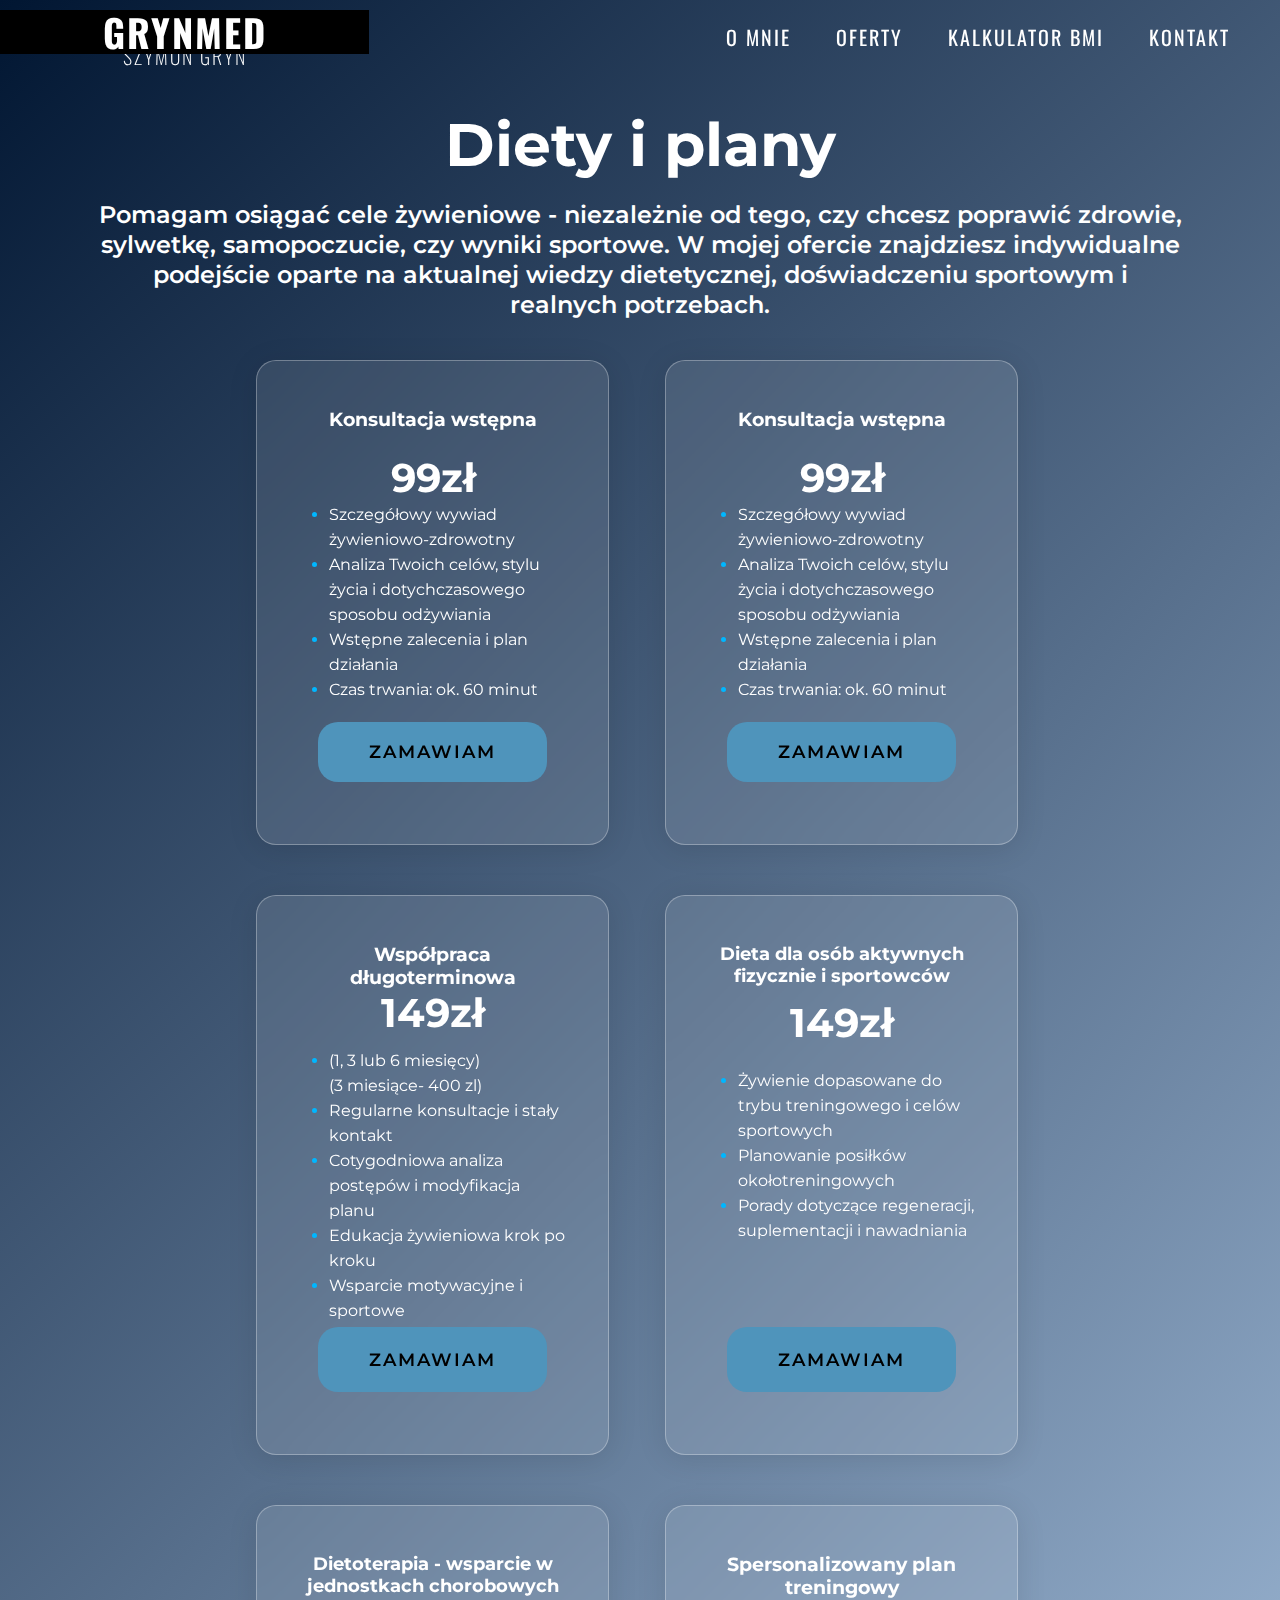
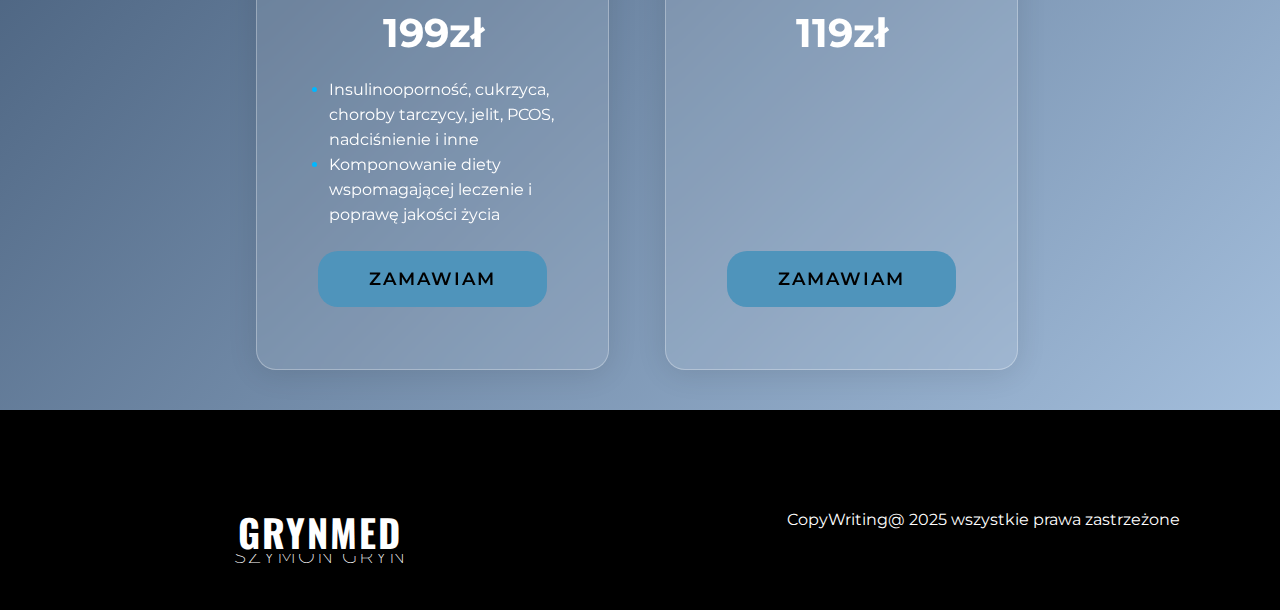
<file: oferta.html>
<!DOCTYPE html>
<html lang="en">
<head>
    <meta charset="UTF-8">
    <meta name="viewport" content="width=device-width, initial-scale=1.0">
    <title>Document</title>
    <link rel="stylesheet" href="style-new.css">
    <!-- linkowanie Font'a Oswald -->
    <link rel="preconnect" href="https://fonts.googleapis.com">
    <link rel="preconnect" href="https://fonts.gstatic.com" crossorigin>
    <link href="https://fonts.googleapis.com/css2?family=Cinzel:wght@400..
    900&family=Eczar:wght@400..800&family=Epilogue:ital,wght@0,100..900;1,100..
    900&family=Oswald:wght@200..700&family=Quicksand:wght@300..700&display=swap" rel="stylesheet">
    <!-- m0onteserat font  -->
    <link rel="preconnect" href="https://fonts.googleapis.com">
    <link rel="preconnect" href="https://fonts.gstatic.com" crossorigin>
    <link href="https://fonts.googleapis.com/css2?family=Cinzel:wght@400..900&family=Eczar:wght@400..800&family=Epilogue:ital,wght@0,100..900;1,100..900&family=Montserrat:ital,wght@0,100..900;1,100..900&family=Oswald:wght@200..700&family=Quicksand:wght@300..700&display=swap" rel="stylesheet">
</head>
<body>
    
    <nav>
        <div class="navL">
            <a class="grynlogo oswald" href="index.html">GRYNMED</a> 
            <a class="pusty1 oswald" href="#">SZYMON GRYN</a>
        </div>
        
        <div class="navR">
            <li><a href="../index.html#o-mnie" class="funkcyjne oswald">O mnie</a></li>
            <li><a href="oferta.html" class="funkcyjne oswald">Oferty</a></li>
            <li><a href="../szablon.html" class="funkcyjne oswald">Kalkulator bmi</a></li>
            <li><a href="../index.html#kontakt" class="funkcyjne oswald">Kontakt</a></li>


        </div>
    </nav>

    <div class="splitNav"></div>

    <div class="chuj">
        <h1 class="oferty-text">Diety i plany</h1>
        <div class="oferContainer">
        Pomagam osiągać cele żywieniowe - niezależnie od tego,
             czy chcesz poprawić zdrowie, sylwetkę, samopoczucie,
              czy wyniki sportowe. W mojej ofercie znajdziesz indywidualne
               podejście  oparte na aktualnej wiedzy dietetycznej,
                doświadczeniu sportowym i realnych potrzebach.
        </div>
    </div>
    <section class="oferty">    

        <div class="grid2x3 res1">
            <div class="block flex-column textalignC">
                <div class="top-box">
                    <h2 class="smalltext">Konsultacja wstępna</h2>
                    <h3 class="pricetext">99zł</h3>
                </div>
                <div class="listadiv">
                
                     <ul class="listakolor">
                         <li class="smallertext">Szczegółowy wywiad żywieniowo-zdrowotny</li>
                         <li class="smallertext">Analiza Twoich celów, stylu życia i dotychczasowego sposobu odżywiania</li>
                         <li class="smallertext">Wstępne zalecenia i plan działania</li>
                         <li class="smallertext">Czas trwania: ok. 60 minut</li>
                    
                    </ul>
                </div>
                <div class="przyciskOferty flex-column justyfyC">
                    <a href="https://buy.stripe.com/test_5kA03S6DyaApcEg28a">Zamawiam</a>
                </div>


            </div> 
            <div class="block flex-column textalignC">
                <div class="top-box">

                    <h2 class="smalltext">Konsultacja wstępna</h2>
                    <h3 class="pricetext">99zł</h3>

                </div>
                <div class="listadiv">

                    <ul class="listakolor">
                        <li class="smallertext">Szczegółowy wywiad żywieniowo-zdrowotny</li>
                        <li class="smallertext">Analiza Twoich celów, stylu życia i dotychczasowego sposobu odżywiania</li>
                        <li class="smallertext">Wstępne zalecenia i plan działania</li>
                        <li class="smallertext">Czas trwania: ok. 60 minut</li>
                   
                   </ul>

                </div>
                <div class="przyciskOferty flex-column justyfyC">
                    <a href="https://buy.stripe.com/test_5kA03S6DyaApcEg28a">Zamawiam</a>
                    
                </div>

            </div> 

            <!-- <div class="block flex-column textalignC">
                <h2 class="smalltext">Indywidualny plan żywieniowy</h2>
                <h3 class="pricetext margintop">149zł</h3>
                <ul class="listakolor">
                    <li class="smallertext">Proste, smaczne i różnorodne posiłki</li>
                    <li class="smallertext">Analiza Twoich celów, stylu życia i dotychczasowego sposobu odżywiania</li>
                    <li class="smallertext">Rekomendacje suplementacyjne (jeśli potrzeba)</li>
                    <li class="smallertext">Możliwość współpracy online lub stacjonarnie</li>
                </ul>
            </div>    -->
            <div class="block flex-column textalignC">
                <div class="top-box">
                    <h2 class="smalltext">Współpraca długoterminowa</h2>
                    <h3 class="pricetext">149zł</h3>
                    
                </div>
                <div class="listadiv">
                    <ul class="listakolor">
                        <li class="smallertext">(1, 3 lub 6 miesięcy)<br>(3 miesiące- 400 zl)</li>
                        <li class="smallertext">Regularne konsultacje i stały kontakt</li>
                        <li class="smallertext">Cotygodniowa analiza postępów i modyfikacja planu</li>
                        <li class="smallertext">Edukacja żywieniowa krok po kroku</li>
                        <li class="smallertext">Wsparcie motywacyjne i sportowe</li>
                     </ul>
                </div>
                <div class="przyciskOferty flex-column justyfyC">
                    <a href="https://buy.stripe.com/test_5kA03S6DyaApcEg28a">Zamawiam</a>

                </div>
            </div>  


            <div class="block flex-column textalignC">
                <div class="top-box">
                    <h2 class="smalltext2">Dieta dla osób aktywnych fizycznie i sportowców</h2>
                    <h3 class="pricetext margintop">149zł</h3>
                </div>
                <div class="listadiv">
                    <ul class="listakolor margintop">
                     <li class="smallertext">Żywienie dopasowane do trybu treningowego i celów sportowych</li>
                     <li class="smallertext">Planowanie posiłków okołotreningowych</li>
                     <li class="smallertext">Porady dotyczące regeneracji, suplementacji i nawadniania</li> 
                    </ul>
                </div>
                <div class="przyciskOferty flex-column justyfyC">
                    <a href="https://buy.stripe.com/test_5kA03S6DyaApcEg28a">Zamawiam</a>

                </div>


            </div>   
            <div class="block flex-column textalignC">

                <div class="top-box">
                    <h2 class="smalltext2">Dietoterapia - wsparcie w jednostkach chorobowych</h2>
                    <h3 class="pricetext margintop">199zł</h3>
                </div>

                <div class="listadiv">
                    <ul class="listakolor margintop">
                        <li class="smallertext">Insulinooporność, cukrzyca, choroby tarczycy, jelit, PCOS, nadciśnienie i inne</li>
                        <li class="smallertext">Komponowanie diety wspomagającej leczenie i poprawę jakości życia</li>  
                    </ul>
                </div>
                <div class="przyciskOferty flex-column justyfyC">
                    <a href="https://buy.stripe.com/test_5kA03S6DyaApcEg28a">Zamawiam</a>

                </div>

            </div>      
            <div class="block flex-column textalignC">
                <div class="top-box">
                <h2 class="smalltext">Spersonalizowany plan treningowy</h2>
                <h3 class="pricetext margintop">119zł</h3>
                </div>
                <div class="listadiv">
                    <ul class="listakolor margintop"> 
                    </ul>
                </div>
                <div class="przyciskOferty flex-column justyfyC">
                    <a href="https://buy.stripe.com/test_5kA03S6DyaApcEg28a">Zamawiam</a>

                </div>
                
            </div>      
        </div>
        </section>
   
        
 
    <footer class="flex-row">
        <div class="L">
            <div class="flex-column">
                <a class="grynlogo" href="index.html">GRYNMED</a>
                <a class="pusty1" href="#">SZYMON GRYN</a>
            </div>
        </div>
        <div class="R">
            CopyWriting@ 2025 wszystkie prawa zastrzeżone
        </div>
    </footer>
    <script>
        const navSRC = document.querySelector('nav');
        window.addEventListener('scroll', ()=> {
            if (window.scrollY >= 56){
                navSRC.classList.add('navbar-scrolled');
            }else  if (window.scrollY < 56){
                navSRC.classList.remove('navbar-scrolled');
            }
        });


    </script>
</body>
</html>
</file>
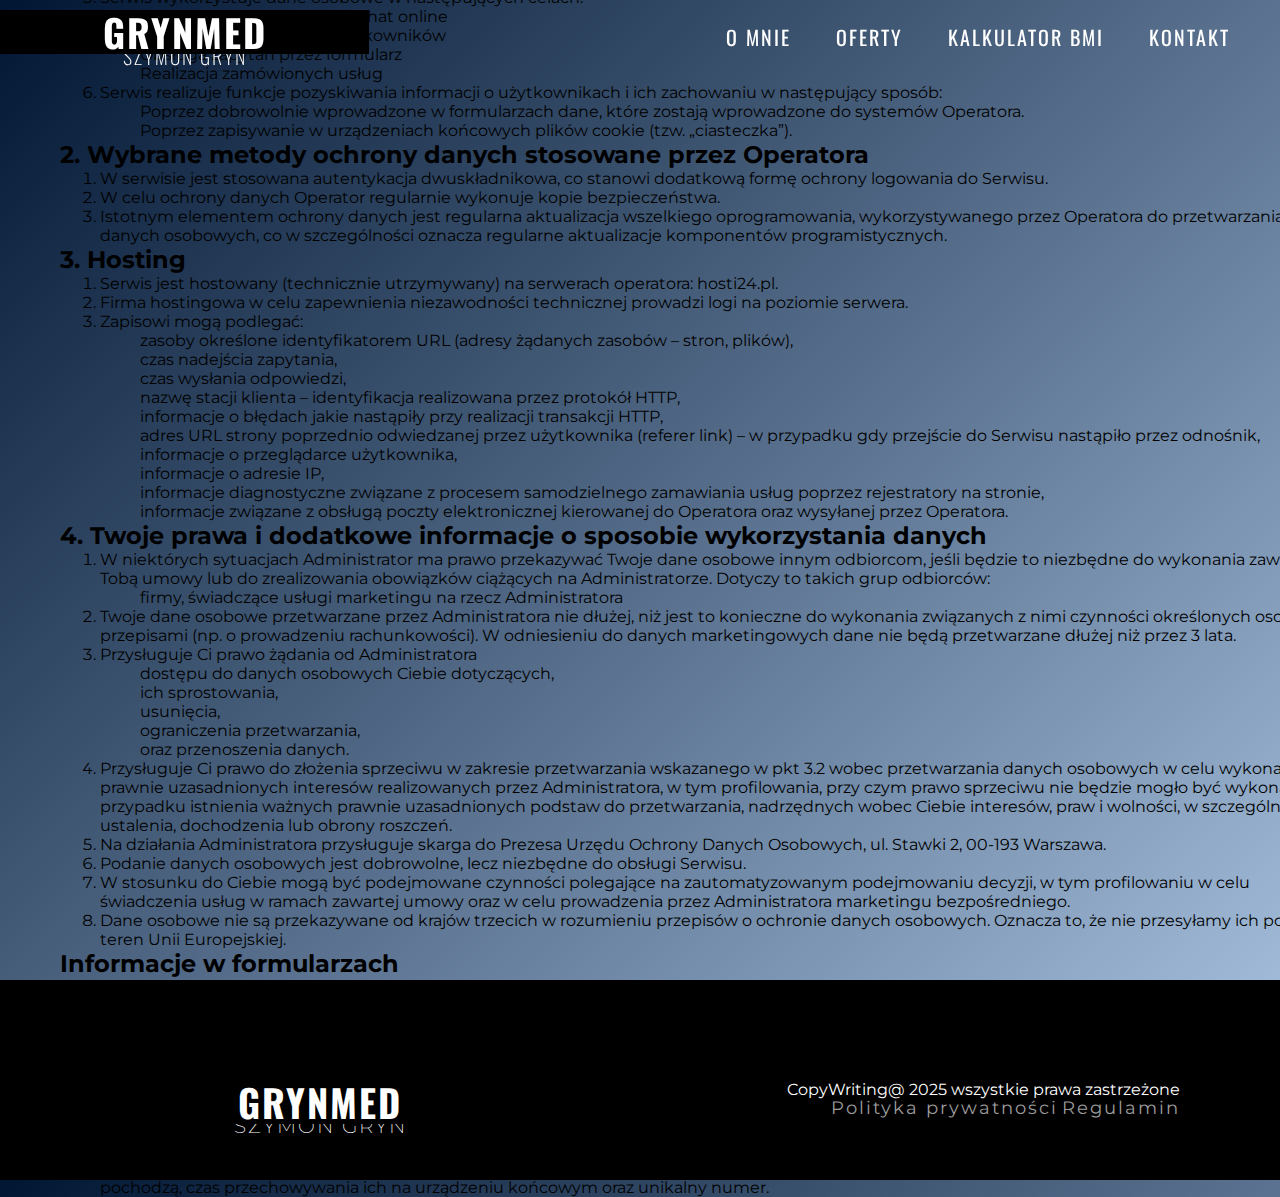
<file: pol.html>
<!DOCTYPE html>
<html lang="en">
<head>
    <meta charset="UTF-8">
    <meta name="viewport" content="width=device-width, initial-scale=1.0">
    <title>Document</title>
    <link rel="stylesheet" href="polstyle.css">
    <!-- linkowanie Font'a Oswald -->
    <link rel="preconnect" href="https://fonts.googleapis.com">
    <link rel="preconnect" href="https://fonts.gstatic.com" crossorigin>
    <link href="https://fonts.googleapis.com/css2?family=Cinzel:wght@400..
    900&family=Eczar:wght@400..800&family=Epilogue:ital,wght@0,100..900;1,100..
    900&family=Oswald:wght@200..700&family=Quicksand:wght@300..700&display=swap" rel="stylesheet">
    <!-- m0onteserat font  -->
    <link rel="preconnect" href="https://fonts.googleapis.com">
    <link rel="preconnect" href="https://fonts.gstatic.com" crossorigin>
    <link href="https://fonts.googleapis.com/css2?family=Cinzel:wght@400..900&family=Eczar:wght@400..800&family=Epilogue:ital,wght@0,100..900;1,100..900&family=Montserrat:ital,wght@0,100..900;1,100..900&family=Oswald:wght@200..700&family=Quicksand:wght@300..700&display=swap" rel="stylesheet">
</head>

<body>
    
    <nav>
        <div class="navL">
            <a class="grynlogo oswald" href="index.html">GRYNMED</a>
            <a class="pusty1 oswald" href="#">SZYMON GRYN</a>
        </div>
        
        <div class="navR">
            <li><a href="../index.html#o-mnie" class="funkcyjne oswald">O mnie</a></li>
            <li><a href="oferta.html" class="funkcyjne oswald">Oferty</a></li>
            <li><a href="../szablon.html" class="funkcyjne oswald">Kalkulator bmi</a></li>
            <li><a href="../index.html#kontakt" class="funkcyjne oswald">Kontakt</a></li>


        </div>
    </nav>

    <div class="splitNav"></div>
    <section class="Polityka">
        
        <div class="lista">
            <h2>1. Informacje ogólne</h2>
            <ol>
                <li>Niniejsza Polityka Prywatności określa zasady przetwarzania danych osobowych użytkowników serwisu dostępnego pod adresem https://franddr2.github.io/WebAp/index.html. Administratorem danych osobowych jest właściciel serwisu („Administrator”).</li>
                <li>Operatorem serwisu oraz Administratorem danych osobowych jest: Szymon Gryn</li>
                <li>Adres kontaktowy poczty elektronicznej operatora: przykladowyemail@gmail.com</li>
                <li>Operator jest Administratorem Twoich danych osobowych w odniesieniu do danych podanych dobrowolnie w Serwisie.</li>
                <li>Serwis wykorzystuje dane osobowe w następujących celach:
                    <ul>Prowadzenie rozmów typu chat online</ul>
                    <ul>Wyświetlanie ogłoszeń użytkowników</ul>
                    <ul>Obsługa zapytań przez formularz</ul>
                    <ul>Realizacja zamówionych usług</ul>
                </li>
                <li>Serwis realizuje funkcje pozyskiwania informacji o użytkownikach i ich zachowaniu w następujący sposób:
                    <ol>Poprzez dobrowolnie wprowadzone w formularzach dane, które zostają wprowadzone do systemów Operatora.</ol>
                    <ol>Poprzez zapisywanie w urządzeniach końcowych plików cookie (tzw. „ciasteczka”).</ol>
                </li>
            </ol>
            <h2>2. Wybrane metody ochrony danych stosowane przez Operatora</h2>
            <ol>
                <li>W serwisie jest stosowana autentykacja dwuskładnikowa, co stanowi dodatkową formę ochrony logowania do Serwisu.</li>
                <li>W celu ochrony danych Operator regularnie wykonuje kopie bezpieczeństwa.</li>
                <li>Istotnym elementem ochrony danych jest regularna aktualizacja wszelkiego oprogramowania, wykorzystywanego przez Operatora do przetwarzania danych osobowych, co w szczególności oznacza regularne aktualizacje komponentów programistycznych.</li>
            </ol>
            <h2>3. Hosting</h2>
            <ol>
                <li>Serwis jest hostowany (technicznie utrzymywany) na serwerach operatora: hosti24.pl.</li>
                <li>Firma hostingowa w celu zapewnienia niezawodności technicznej prowadzi logi na poziomie serwera.</li>
                <li>Zapisowi mogą podlegać:
                    <ul>zasoby określone identyfikatorem URL (adresy żądanych zasobów – stron, plików),</ul>
                    <ul>czas nadejścia zapytania,</ul>
                    <ul>czas wysłania odpowiedzi,</ul>
                    <ul>nazwę stacji klienta – identyfikacja realizowana przez protokół HTTP,</ul>
                    <ul>informacje o błędach jakie nastąpiły przy realizacji transakcji HTTP,</ul>
                    <ul>adres URL strony poprzednio odwiedzanej przez użytkownika (referer link) – w przypadku gdy przejście do Serwisu nastąpiło przez odnośnik,</ul>
                    <ul>informacje o przeglądarce użytkownika,</ul>
                    <ul>informacje o adresie IP,</ul>
                    <ul>informacje diagnostyczne związane z procesem samodzielnego zamawiania usług poprzez rejestratory na stronie,</ul>
                    <ul>informacje związane z obsługą poczty elektronicznej kierowanej do Operatora oraz wysyłanej przez Operatora.</ul>
                </li>
            </ol>
            <h2>4. Twoje prawa i dodatkowe informacje o sposobie wykorzystania danych</h2>
            <ol>
                <li>
                W niektórych sytuacjach Administrator ma prawo przekazywać Twoje dane osobowe innym odbiorcom, jeśli będzie to niezbędne do wykonania zawartej z Tobą umowy lub do zrealizowania obowiązków ciążących na Administratorze. Dotyczy to takich grup odbiorców:
                    <ul>firmy, świadczące usługi marketingu na rzecz Administratora</ul>
                </li>
                <li>Twoje dane osobowe przetwarzane przez Administratora nie dłużej, niż jest to konieczne do wykonania związanych z nimi czynności określonych osobnymi przepisami (np. o prowadzeniu rachunkowości). W odniesieniu do danych marketingowych dane nie będą przetwarzane dłużej niż przez 3 lata.</li>
                <li>Przysługuje Ci prawo żądania od Administratora
                    <ul>dostępu do danych osobowych Ciebie dotyczących,</ul>
                    <ul>ich sprostowania,</ul>
                    <ul>usunięcia,</ul>
                    <ul>ograniczenia przetwarzania,</ul>
                    <ul>oraz przenoszenia danych.</ul>
                </li>
                <li>Przysługuje Ci prawo do złożenia sprzeciwu w zakresie przetwarzania wskazanego w pkt 3.2 wobec przetwarzania danych osobowych w celu wykonania prawnie uzasadnionych interesów realizowanych przez Administratora, w tym profilowania, przy czym prawo sprzeciwu nie będzie mogło być wykonane w przypadku istnienia ważnych prawnie uzasadnionych podstaw do przetwarzania, nadrzędnych wobec Ciebie interesów, praw i wolności, w szczególności ustalenia, dochodzenia lub obrony roszczeń.</li>
                <li>Na działania Administratora przysługuje skarga do Prezesa Urzędu Ochrony Danych Osobowych, ul. Stawki 2, 00-193 Warszawa.</li>
                <li>Podanie danych osobowych jest dobrowolne, lecz niezbędne do obsługi Serwisu.</li>
                <li>W stosunku do Ciebie mogą być podejmowane czynności polegające na zautomatyzowanym podejmowaniu decyzji, w tym profilowaniu w celu świadczenia usług w ramach zawartej umowy oraz w celu prowadzenia przez Administratora marketingu bezpośredniego.</li>
                <li>Dane osobowe nie są przekazywane od krajów trzecich w rozumieniu przepisów o ochronie danych osobowych. Oznacza to, że nie przesyłamy ich poza teren Unii Europejskiej.</li>
            </ol>
            <h2>Informacje w formularzach</h2>
            <ol>
                <li>Serwis zbiera informacje podane dobrowolnie przez użytkownika, w tym dane osobowe, o ile zostaną one podane.</li>
                <li>Serwis może zapisać informacje o parametrach połączenia (oznaczenie czasu, adres IP).</li>
                <li>Serwis, w niektórych wypadkach, może zapisać informację ułatwiającą powiązanie danych w formularzu z adresem e-mail użytkownika wypełniającego formularz. W takim wypadku adres e-mail użytkownika pojawia się wewnątrz adresu url strony zawierającej formularz.</li>
                <li>Dane podane w formularzu są przetwarzane w celu wynikającym z funkcji konkretnego formularza, np. w celu dokonania procesu obsługi zgłoszenia serwisowego lub kontaktu handlowego, rejestracji usług itp. Każdorazowo kontekst i opis formularza w czytelny sposób informuje, do czego on służy.</li>
            </ol>
            <h2>Informacja o plikach cookies</h2>
            <ol>
                <li>Serwis aktualnie nie korzysta z plików cookies.</li>
                <li>Pliki cookies (tzw. „ciasteczka”) stanowią dane informatyczne, w szczególności pliki tekstowe, które przechowywane są w urządzeniu końcowym Użytkownika Serwisu i przeznaczone są do korzystania ze stron internetowych Serwisu. Cookies zazwyczaj zawierają nazwę strony internetowej, z której pochodzą, czas przechowywania ich na urządzeniu końcowym oraz unikalny numer.</li>
            </ol>

        </div>


    </section>

    <footer class="flex-row">
            <div class="L">
                <div class="flex-column">
                    <a class="grynlogo" href="index.html">GRYNMED</a>
                    <a class="pusty1" href="#">SZYMON GRYN</a>
                </div>
            </div>
            <div class="R">
                CopyWriting@ 2025 wszystkie prawa zastrzeżone
                <a href="pol.html">Polityka prywatności</a>
                <a href="reg.html">Regulamin</a>

            </div>
        </footer>
    <script>
        const navSRC = document.querySelector('nav');
        window.addEventListener('scroll', ()=> {
            if (window.scrollY >= 56){
                navSRC.classList.add('navbar-scrolled');
            }else  if (window.scrollY < 56){
                navSRC.classList.remove('navbar-scrolled');
            }
        });


    </script>
</body>
</html>
</file>
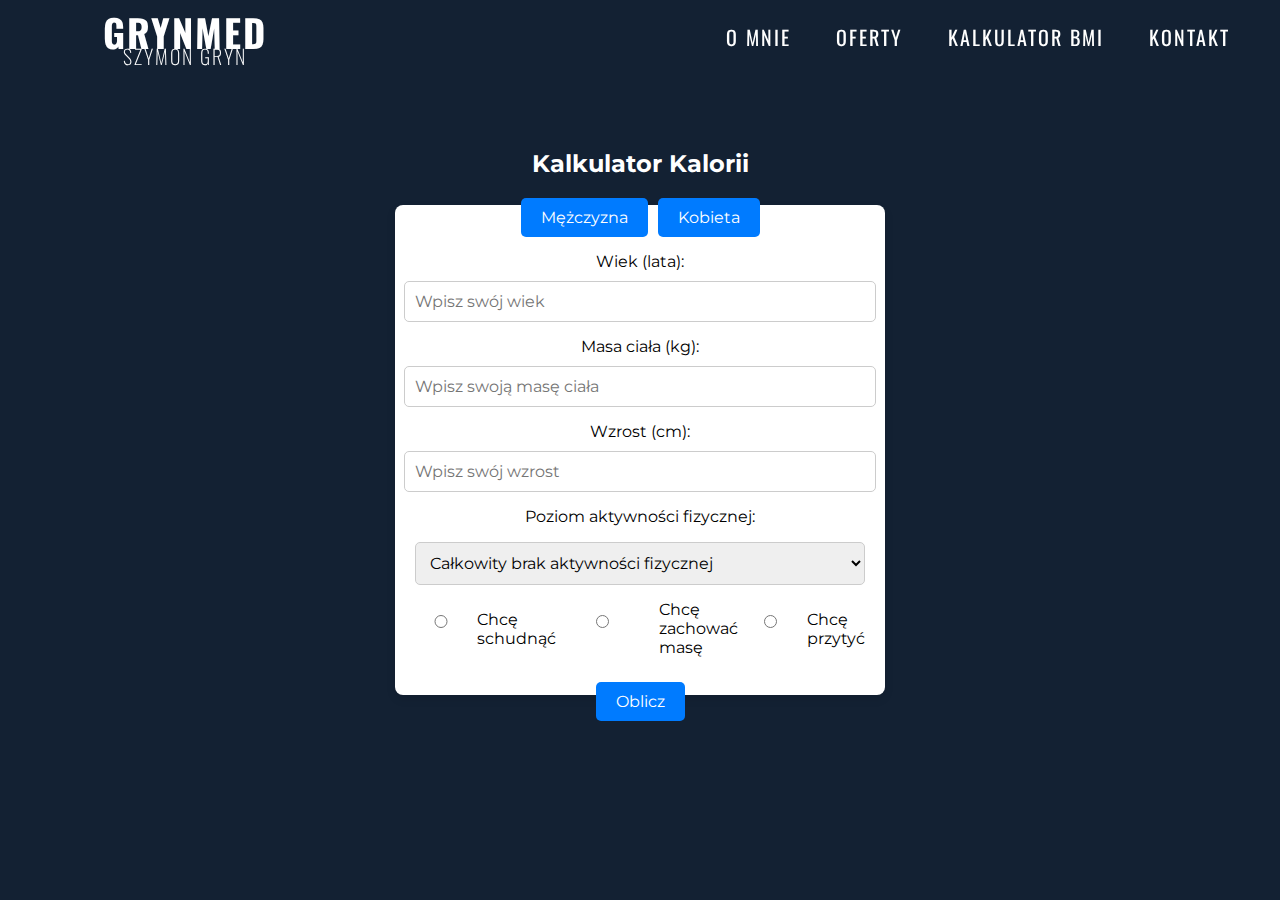
<file: szablon.html>
<!DOCTYPE html>
<html lang="en">
<head>
    <meta charset="UTF-8">
    <meta name="viewport" content="width=device-width, initial-scale=1.0">
    <title>Document</title>
    <link rel="stylesheet" href="styleszablon.css">
        <!-- linkowanie Font'a Oswald -->
    <link rel="preconnect" href="https://fonts.googleapis.com">
    <link rel="preconnect" href="https://fonts.gstatic.com" crossorigin>
    <link href="https://fonts.googleapis.com/css2?family=Cinzel:wght@400..
    900&family=Eczar:wght@400..800&family=Epilogue:ital,wght@0,100..900;1,100..
    900&family=Oswald:wght@200..700&family=Quicksand:wght@300..700&display=swap" rel="stylesheet">
    <!-- m0onteserat font  -->
    <link rel="preconnect" href="https://fonts.googleapis.com">
    <link rel="preconnect" href="https://fonts.gstatic.com" crossorigin>
    <link href="https://fonts.googleapis.com/css2?family=Cinzel:wght@400..900&family=Eczar:wght@400..800&family=Epilogue:ital,wght@0,100..900;1,100..900&family=Montserrat:ital,wght@0,100..900;1,100..900&family=Oswald:wght@200..700&family=Quicksand:wght@300..700&display=swap" rel="stylesheet">

</head>
<body>
    <main class="content">
        <nav>
            <div class="navL flex-column">
                <a class="grynlogo oswald" href="index.html">GRYNMED</a>
                <a class="pusty1 oswald" href="#">SZYMON GRYN</a>
            </div>
            
            <div class="navR">
                <li><a href="../index.html#o-mnie" class="funkcyjne oswald">O mnie</a></li>
                <li><a href="../oferta.html" class="funkcyjne oswald">Oferty</a></li>
                <li><a href="../szablon.html" class="funkcyjne oswald">Kalkulator bmi</a></li>
                <li><a href="../index.html#kontakt" class="funkcyjne oswald">Kontakt</a></li>


            </div>
        </nav>



        <div class="szablonowy">
            <div class="calculator">
        <h1 style="color: white;">Kalkulator Kalorii</h1>

        <div class="gender-selection">
            <button id="male" onclick="selectGender('male')">Mężczyzna</button>
            <button id="female" onclick="selectGender('female')">Kobieta</button>
        </div>

        <label for="age">Wiek (lata):</label>
        <input type="number" id="age" placeholder="Wpisz swój wiek">

        <label for="weight">Masa ciała (kg):</label>
        <input type="number" id="weight" placeholder="Wpisz swoją masę ciała">

        <label for="height">Wzrost (cm):</label>
        <input type="number" id="height" placeholder="Wpisz swój wzrost">

        <label for="activity">Poziom aktywności fizycznej:</label>
        <select id="activity">
            <option value="1.3">Całkowity brak aktywności fizycznej</option>
            <option value="1.4">Niewielka aktywność fizyczna</option>
            <option value="1.6">Umiarkowany poziom aktywności fizycznej (3-4 treningi w tygodniu)</option>
            <option value="1.75">Osoba aktywna (5-6 treningów w tygodniu)</option>
            <option value="2.0">Osoba bardzo aktywna (co najmniej 7 treningów w tygodniu)</option>
        </select>

        <div class="goal-selection">
            <label><input type="radio" name="goal" value="lose" id="lose"> Chcę schudnąć</label>
            <label><input type="radio" name="goal" value="maintain" id="maintain"> Chcę zachować masę</label>
            <label><input type="radio" name="goal" value="gain" id="gain"> Chcę przytyć</label>
        </div>

        <button onclick="calculateCalories()">Oblicz</button>
        <div class="result" id="result"></div>
        <div class="meal-plan" id="meal-plan"></div>
    </div>

    <script>
        let gender = null;

        function selectGender(selectedGender) {
            gender = selectedGender;
            document.getElementById('male').classList.remove('active');
            document.getElementById('female').classList.remove('active');
            document.getElementById(selectedGender).classList.add('active');
        }

        function calculateCalories() {
            const age = parseInt(document.getElementById('age').value);
            const weight = parseFloat(document.getElementById('weight').value);
            const height = parseFloat(document.getElementById('height').value);
            const activity = parseFloat(document.getElementById('activity').value);
            const goal = document.querySelector('input[name="goal"]:checked');
            const resultDiv = document.getElementById('result');
            const mealPlanDiv = document.getElementById('meal-plan');

            if (!gender) {
                resultDiv.textContent = 'Proszę wybrać płeć!';
                mealPlanDiv.textContent = '';
                return;
            }

            if (!age || !weight || !height || !activity || !goal) {
                resultDiv.textContent = 'Proszę uzupełnić wszystkie pola!';
                mealPlanDiv.textContent = '';
                return;
            }

            let bmr;
            if (gender === 'male') {
                bmr = 10 * weight + 6.25 * height - 5 * age + 5;
            } else if (gender === 'female') {
                bmr = 10 * weight + 6.25 * height - 5 * age - 161;
            }

            let dailyCalories = bmr * activity;

            if (goal.value === 'lose') {
                dailyCalories -= 500; // Deficyt kaloryczny
            } else if (goal.value === 'gain') {
                dailyCalories += 500; // Nadwyżka kaloryczna
            }

            resultDiv.textContent = `Twoje dzienne zapotrzebowanie kaloryczne wynosi około ${dailyCalories.toFixed(2)} kcal.`;

            const breakfast = (dailyCalories * 0.25).toFixed(2);
            const lunch = (dailyCalories * 0.35).toFixed(2);
            const dinner = (dailyCalories * 0.30).toFixed(2);
            const snacks = (dailyCalories * 0.10).toFixed(2);

            mealPlanDiv.innerHTML = `
                <p>Rozkład kalorii na posiłki:</p>
                <ul>
                    <li>Śniadanie: ${breakfast} kcal</li>
                    <li>Obiad: ${lunch} kcal</li>
                    <li>Kolacja: ${dinner} kcal</li>
                    <li>Przekąski: ${snacks} kcal</li>
                </ul>
            `;
        }
    </script>
        </div>
    </main>
</body>
</html>
</file>
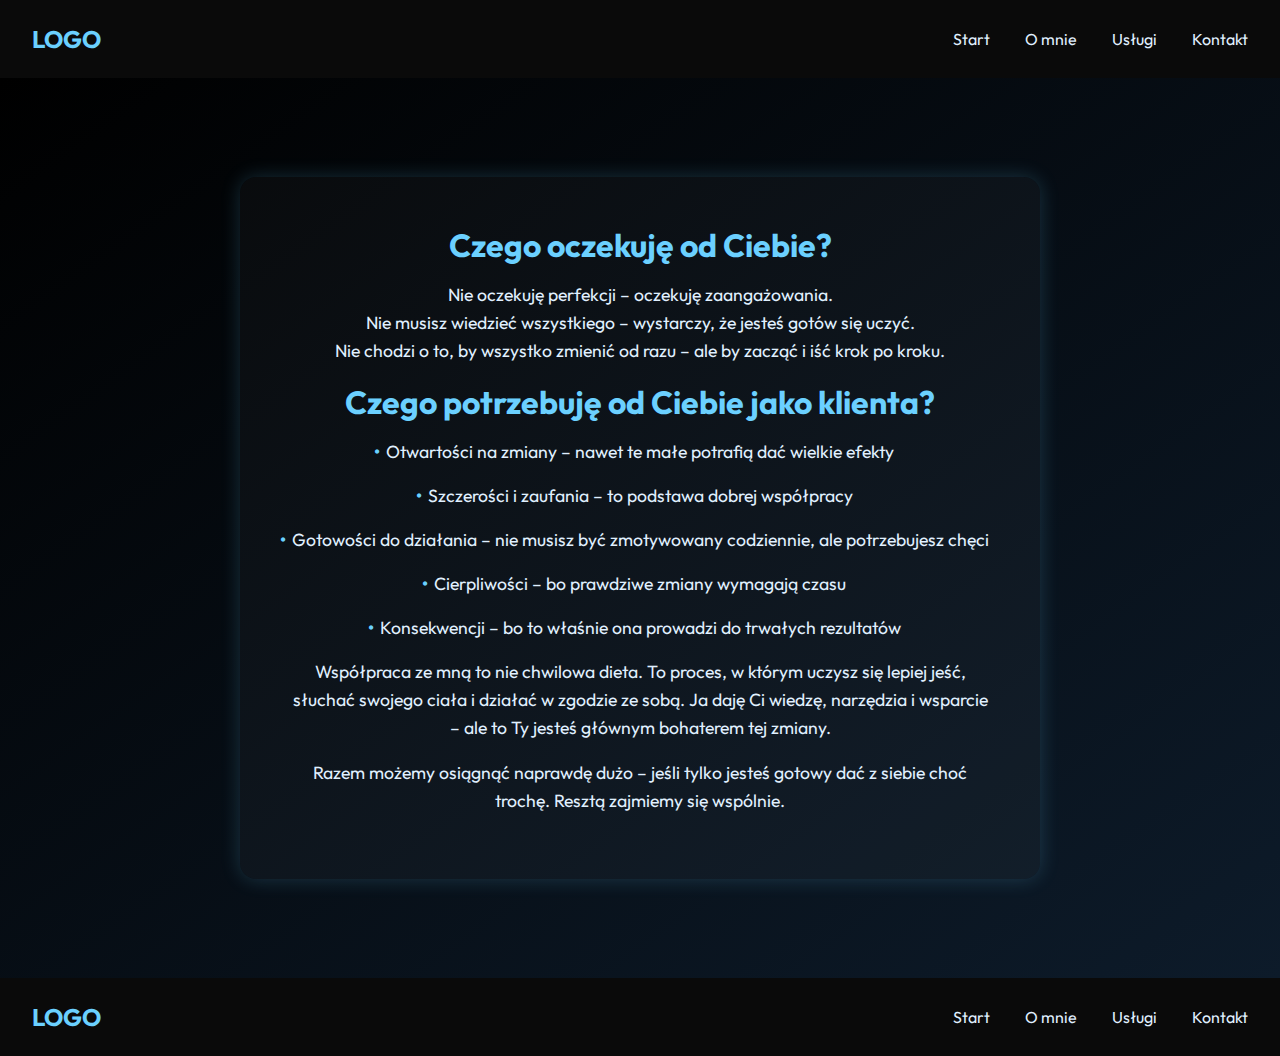
<file: testsekcji.html>
<!DOCTYPE html>
<html lang="pl">
<head>
  <meta charset="UTF-8">
  <meta name="viewport" content="width=device-width, initial-scale=1.0">
  <title>Współpraca | Minimal Design</title>
  <link href="https://fonts.googleapis.com/css2?family=Outfit:wght@400;700&display=swap" rel="stylesheet">
  <style>
    * {
      margin: 0;
      padding: 0;
      box-sizing: border-box;
    }

    body {
      font-family: 'Outfit', sans-serif;
      background: #000;
      color: #e0f0ff;
    }

    header, footer {
      background-color: #0a0a0a;
      padding: 1.5rem 2rem;
      display: flex;
      justify-content: space-between;
      align-items: center;
    }

    header h1, footer h1 {
      color: #6bd0ff;
      font-size: 1.5rem;
    }

    nav a {
      color: #e0f0ff;
      margin-left: 2rem;
      text-decoration: none;
      transition: color 0.3s;
    }

    nav a:hover {
      color: #6bd0ff;
    }

    main {
      height: 100vh;
      display: flex;
      align-items: center;
      justify-content: center;
      padding: 2rem;
      background: linear-gradient(to bottom right, #000 0%, #0d1b2a 100%);
    }

    .content {
      max-width: 800px;
      text-align: center;
      background-color: rgba(255, 255, 255, 0.03);
      padding: 3rem;
      border-radius: 1rem;
      box-shadow: 0 0 20px rgba(107, 208, 255, 0.2);
    }

    .content h2 {
      font-size: 2rem;
      color: #6bd0ff;
      margin-bottom: 1rem;
    }

    .content p, .content li {
      font-size: 1.1rem;
      line-height: 1.6;
      margin-bottom: 1rem;
    }

    .content ul {
      list-style: none;
      padding-left: 0;
    }

    .content ul li::before {
      content: '\2022';
      color: #6bd0ff;
      font-weight: bold;
      display: inline-block;
      width: 1em;
      margin-left: -1em;
    }
  </style>
</head>
<body>
  <header>
    <h1>LOGO</h1>
    <nav>
      <a href="#">Start</a>
      <a href="#">O mnie</a>
      <a href="#">Usługi</a>
      <a href="#">Kontakt</a>
    </nav>
  </header>

  <main>
    <section class="content">
      <h2>Czego oczekuję od Ciebie?</h2>
      <p>Nie oczekuję perfekcji – oczekuję zaangażowania.<br>
         Nie musisz wiedzieć wszystkiego – wystarczy, że jesteś gotów się uczyć.<br>
         Nie chodzi o to, by wszystko zmienić od razu – ale by zacząć i iść krok po kroku.</p>

      <h2>Czego potrzebuję od Ciebie jako klienta?</h2>
      <ul>
        <li>Otwartości na zmiany – nawet te małe potrafią dać wielkie efekty</li>
        <li>Szczerości i zaufania – to podstawa dobrej współpracy</li>
        <li>Gotowości do działania – nie musisz być zmotywowany codziennie, ale potrzebujesz chęci</li>
        <li>Cierpliwości – bo prawdziwe zmiany wymagają czasu</li>
        <li>Konsekwencji – bo to właśnie ona prowadzi do trwałych rezultatów</li>
      </ul>

      <p>Współpraca ze mną to nie chwilowa dieta. To proces, w którym uczysz się lepiej jeść,
         słuchać swojego ciała i działać w zgodzie ze sobą. Ja daję Ci wiedzę, narzędzia i wsparcie –
         ale to Ty jesteś głównym bohaterem tej zmiany.</p>

      <p>Razem możemy osiągnąć naprawdę dużo – jeśli tylko jesteś gotowy dać z siebie choć trochę.
         Resztą zajmiemy się wspólnie.</p>
    </section>
  </main>

  <footer>
    <h1>LOGO</h1>
    <nav>
      <a href="#">Start</a>
      <a href="#">O mnie</a>
      <a href="#">Usługi</a>
      <a href="#">Kontakt</a>
    </nav>
  </footer>
</body>
</html>
</file>
<file: grym - nowy look/a.html>
<!DOCTYPE html>
<html lang="pl">
<head>
  <meta charset="UTF-8">
  <title>Scroll Animation</title>
  <style>
    * {
      margin: 0;
      padding: 0;
      box-sizing: border-box;
    }

    html, body {
      height: 100%;
      font-family: Arial, sans-serif;
    }

    .section {
      height: 100vh;
      display: flex;
      align-items: center;
      justify-content: center;
      background-color: white;
    }

    .text {
      font-size: 3rem;
      color: #222;
      opacity: 0;
      transform: translateY(20px);
      transition: opacity 1s ease-out, transform 1s ease-out;
    }

    .text.visible {
      opacity: 1;
      transform: translateY(0);
    }
    .testowy{
      background-color: #ff5757;
      width: 100%;
      height: 100vh;
      /* opacity: 50%; */
      align-self: center;
      justify-self: center;
      display: flex;
      justify-content: center;
      align-items: center;
      animation: change 10s infinite ease-in-out;
      /* background-image: ; */
      background-size:contain;
      /* background: fixed; */
      /* background-position: 100%; */
      /* background-attachment: fixed; */
      /* background-position: 100% 100% ; */



      
    }
    @keyframes change{
    100%{
        background-image: url(animowane/gory.jpg);   
    }

    100%{
        background-image: url(animowane/kajak.jpg);   
    }
    100%{
        background-image: url(animowane/podroz.jpg);   
    }
    100%{
        background-image: url(animowane/rower.jpg);   
    }
    100%{
        background-image: url(animowane/warior.jpg);   
    }
    100%{
        background-image: url(animowane/wspinaczka.jpg);   
    }
}
  </style>
</head>
<body>

  <section class="section">
    <div class="text visible">siema</div>
  </section>

  <section class="section">
    <div class="text" id="helloText">Hello world</div>
  </section>
  <div class="testowy">a</div>
  <script>
    // Obserwujemy element helloText
    const observer = new IntersectionObserver((entries) => {
      entries.forEach(entry => {
        if (entry.isIntersecting) {
          entry.target.classList.add('visible');
          // Przestajemy obserwować po aktywacji, żeby nie powtarzać
          observer.unobserve(entry.target);
        }
      });
    }, { threshold: 0.5 });

    const helloText = document.getElementById('helloText');
    observer.observe(helloText);
  </script>

</body>
</html>
</file>
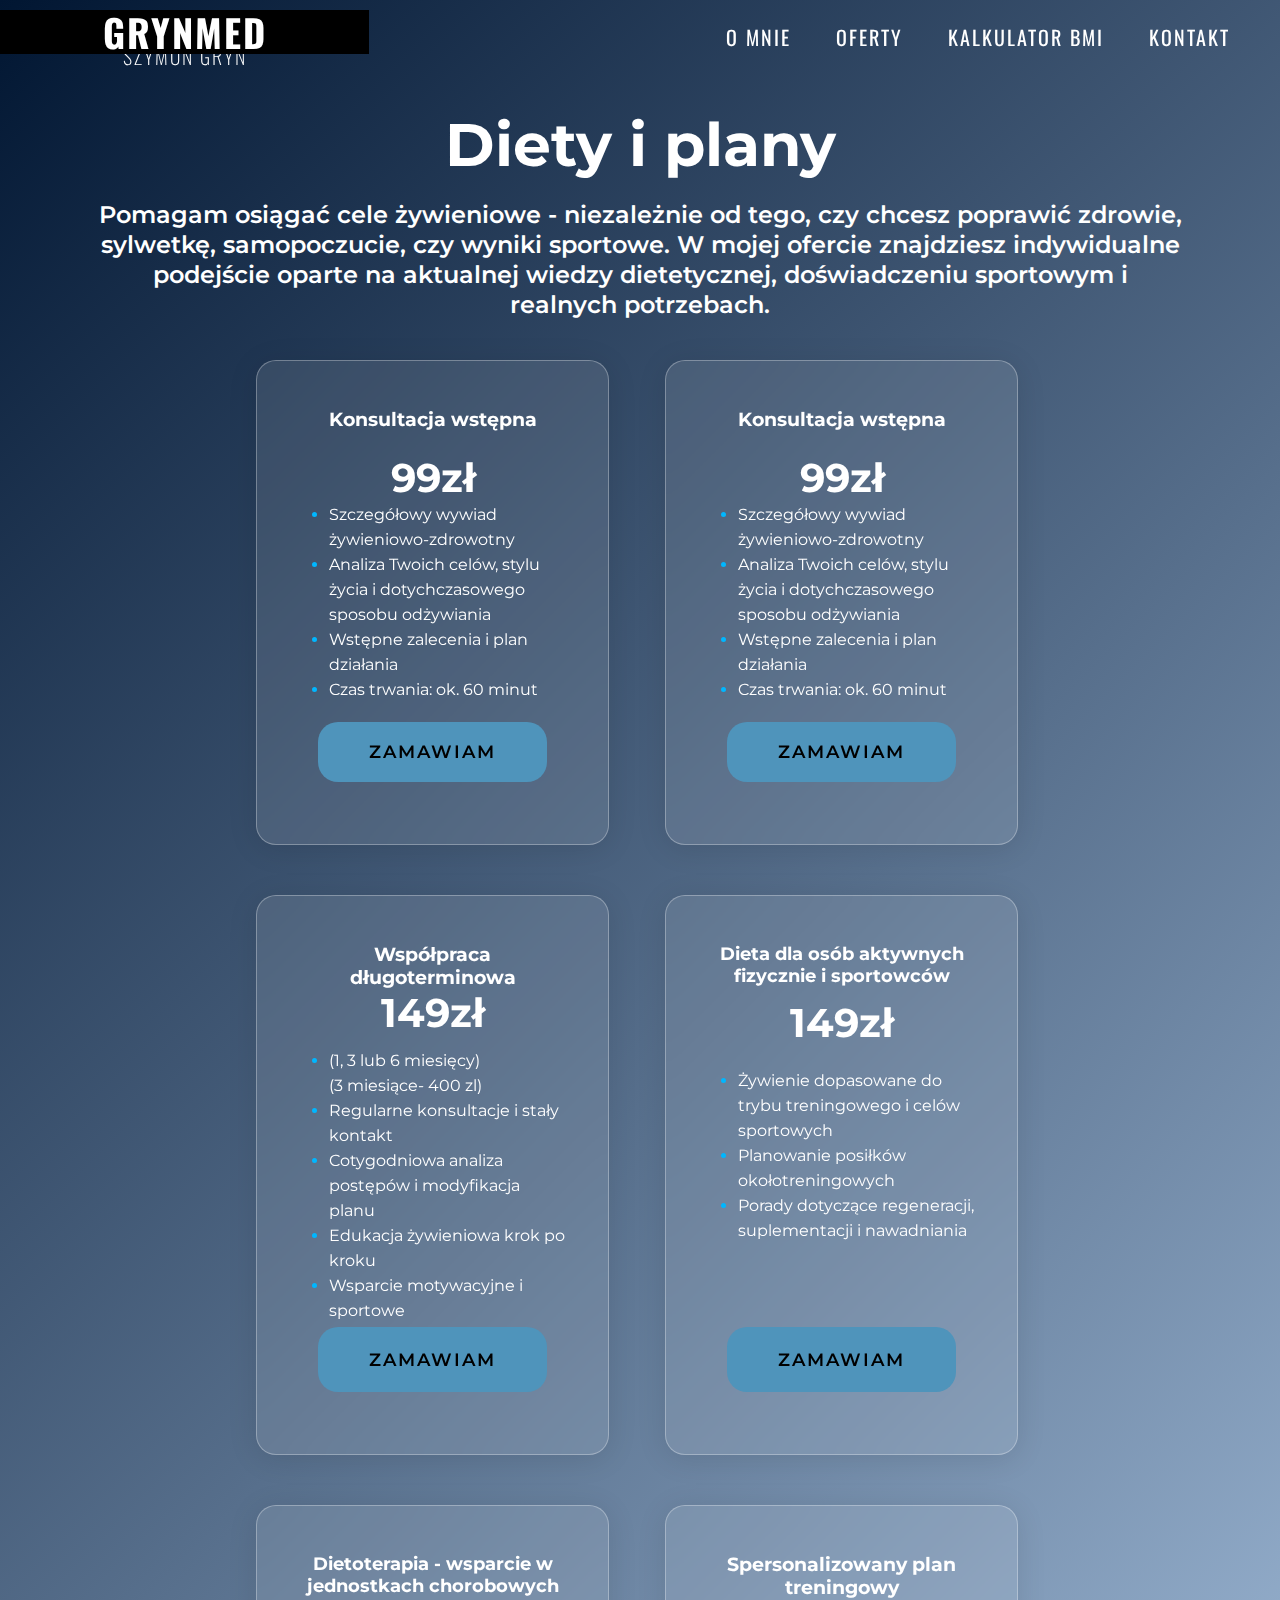
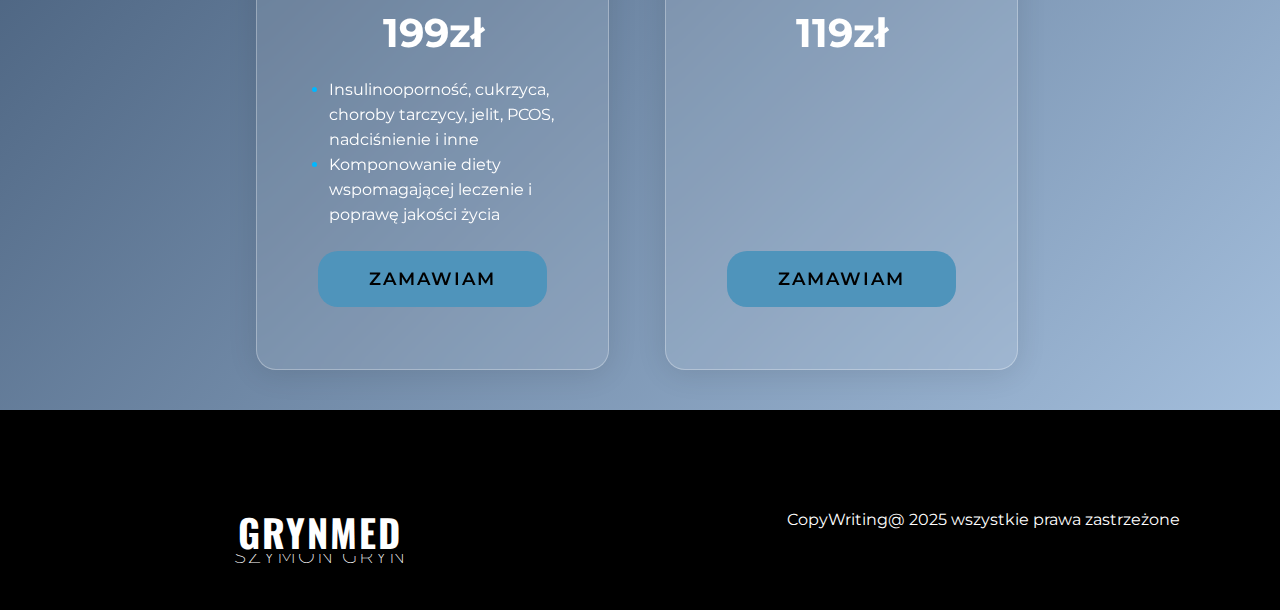
<file: grym - nowy look/oferta.html>
<!DOCTYPE html>
<html lang="en">
<head>
    <meta charset="UTF-8">
    <meta name="viewport" content="width=device-width, initial-scale=1.0">
    <title>Document</title>
    <link rel="stylesheet" href="style-new.css">
    <!-- linkowanie Font'a Oswald -->
    <link rel="preconnect" href="https://fonts.googleapis.com">
    <link rel="preconnect" href="https://fonts.gstatic.com" crossorigin>
    <link href="https://fonts.googleapis.com/css2?family=Cinzel:wght@400..
    900&family=Eczar:wght@400..800&family=Epilogue:ital,wght@0,100..900;1,100..
    900&family=Oswald:wght@200..700&family=Quicksand:wght@300..700&display=swap" rel="stylesheet">
    <!-- m0onteserat font  -->
    <link rel="preconnect" href="https://fonts.googleapis.com">
    <link rel="preconnect" href="https://fonts.gstatic.com" crossorigin>
    <link href="https://fonts.googleapis.com/css2?family=Cinzel:wght@400..900&family=Eczar:wght@400..800&family=Epilogue:ital,wght@0,100..900;1,100..900&family=Montserrat:ital,wght@0,100..900;1,100..900&family=Oswald:wght@200..700&family=Quicksand:wght@300..700&display=swap" rel="stylesheet">
</head>
<body>
    
    <nav>
        <div class="navL">
            <a class="grynlogo oswald" href="index.html">GRYNMED</a>
            <a class="pusty1 oswald" href="#">SZYMON GRYN</a>
        </div>
        
        <div class="navR">
            <li><a href="../index.html#o-mnie" class="funkcyjne oswald">O mnie</a></li>
            <li><a href="../oferta.html" class="funkcyjne oswald">Oferty</a></li>
            <li><a href="../szablon.html" class="funkcyjne oswald">Kalkulator bmi</a></li>
            <li><a href="../index.html#kontakt" class="funkcyjne oswald">Kontakt</a></li>


        </div>
    </nav>

    <div class="splitNav"></div>

    <div class="chuj">
        <h1 class="oferty-text">Diety i plany</h1>
        <div class="oferContainer">
        Pomagam osiągać cele żywieniowe - niezależnie od tego,
             czy chcesz poprawić zdrowie, sylwetkę, samopoczucie,
              czy wyniki sportowe. W mojej ofercie znajdziesz indywidualne
               podejście  oparte na aktualnej wiedzy dietetycznej,
                doświadczeniu sportowym i realnych potrzebach.
        </div>
    </div>
    <section class="oferty">    

        <div class="grid2x3 res1">
            <div class="block flex-column textalignC">
                <div class="top-box">
                    <h2 class="smalltext">Konsultacja wstępna</h2>
                    <h3 class="pricetext">99zł</h3>
                </div>
                <div class="listadiv">
                
                     <ul class="listakolor">
                         <li class="smallertext">Szczegółowy wywiad żywieniowo-zdrowotny</li>
                         <li class="smallertext">Analiza Twoich celów, stylu życia i dotychczasowego sposobu odżywiania</li>
                         <li class="smallertext">Wstępne zalecenia i plan działania</li>
                         <li class="smallertext">Czas trwania: ok. 60 minut</li>
                    
                    </ul>
                </div>
                <div class="przyciskOferty flex-column justyfyC">
                    <a href="https://buy.stripe.com/test_5kA03S6DyaApcEg28a">Zamawiam</a>
                </div>


            </div> 
            <div class="block flex-column textalignC">
                <div class="top-box">

                    <h2 class="smalltext">Konsultacja wstępna</h2>
                    <h3 class="pricetext">99zł</h3>

                </div>
                <div class="listadiv">

                    <ul class="listakolor">
                        <li class="smallertext">Szczegółowy wywiad żywieniowo-zdrowotny</li>
                        <li class="smallertext">Analiza Twoich celów, stylu życia i dotychczasowego sposobu odżywiania</li>
                        <li class="smallertext">Wstępne zalecenia i plan działania</li>
                        <li class="smallertext">Czas trwania: ok. 60 minut</li>
                   
                   </ul>

                </div>
                <div class="przyciskOferty flex-column justyfyC">
                    <a href="https://buy.stripe.com/test_5kA03S6DyaApcEg28a">Zamawiam</a>
                    
                </div>

            </div> 

            <!-- <div class="block flex-column textalignC">
                <h2 class="smalltext">Indywidualny plan żywieniowy</h2>
                <h3 class="pricetext margintop">149zł</h3>
                <ul class="listakolor">
                    <li class="smallertext">Proste, smaczne i różnorodne posiłki</li>
                    <li class="smallertext">Analiza Twoich celów, stylu życia i dotychczasowego sposobu odżywiania</li>
                    <li class="smallertext">Rekomendacje suplementacyjne (jeśli potrzeba)</li>
                    <li class="smallertext">Możliwość współpracy online lub stacjonarnie</li>
                </ul>
            </div>    -->
            <div class="block flex-column textalignC">
                <div class="top-box">
                    <h2 class="smalltext">Współpraca długoterminowa</h2>
                    <h3 class="pricetext">149zł</h3>
                    
                </div>
                <div class="listadiv">
                    <ul class="listakolor">
                        <li class="smallertext">(1, 3 lub 6 miesięcy)<br>(3 miesiące- 400 zl)</li>
                        <li class="smallertext">Regularne konsultacje i stały kontakt</li>
                        <li class="smallertext">Cotygodniowa analiza postępów i modyfikacja planu</li>
                        <li class="smallertext">Edukacja żywieniowa krok po kroku</li>
                        <li class="smallertext">Wsparcie motywacyjne i sportowe</li>
                     </ul>
                </div>
                <div class="przyciskOferty flex-column justyfyC">
                    <a href="https://buy.stripe.com/test_5kA03S6DyaApcEg28a">Zamawiam</a>

                </div>
            </div>  


            <div class="block flex-column textalignC">
                <div class="top-box">
                    <h2 class="smalltext2">Dieta dla osób aktywnych fizycznie i sportowców</h2>
                    <h3 class="pricetext margintop">149zł</h3>
                </div>
                <div class="listadiv">
                    <ul class="listakolor margintop">
                     <li class="smallertext">Żywienie dopasowane do trybu treningowego i celów sportowych</li>
                     <li class="smallertext">Planowanie posiłków okołotreningowych</li>
                     <li class="smallertext">Porady dotyczące regeneracji, suplementacji i nawadniania</li> 
                    </ul>
                </div>
                <div class="przyciskOferty flex-column justyfyC">
                    <a href="https://buy.stripe.com/test_5kA03S6DyaApcEg28a">Zamawiam</a>

                </div>


            </div>   
            <div class="block flex-column textalignC">

                <div class="top-box">
                    <h2 class="smalltext2">Dietoterapia - wsparcie w jednostkach chorobowych</h2>
                    <h3 class="pricetext margintop">199zł</h3>
                </div>

                <div class="listadiv">
                    <ul class="listakolor margintop">
                        <li class="smallertext">Insulinooporność, cukrzyca, choroby tarczycy, jelit, PCOS, nadciśnienie i inne</li>
                        <li class="smallertext">Komponowanie diety wspomagającej leczenie i poprawę jakości życia</li>  
                    </ul>
                </div>
                <div class="przyciskOferty flex-column justyfyC">
                    <a href="https://buy.stripe.com/test_5kA03S6DyaApcEg28a">Zamawiam</a>

                </div>

            </div>      
            <div class="block flex-column textalignC">
                <div class="top-box">
                <h2 class="smalltext">Spersonalizowany plan treningowy</h2>
                <h3 class="pricetext margintop">119zł</h3>
                </div>
                <div class="listadiv">
                    <ul class="listakolor margintop"> 
                    </ul>
                </div>
                <div class="przyciskOferty flex-column justyfyC">
                    <a href="https://buy.stripe.com/test_5kA03S6DyaApcEg28a">Zamawiam</a>

                </div>
                
            </div>      
        </div>
        </section>
   
        
 
    <footer class="flex-row">
        <div class="L">
            <div class="flex-column">
                <a class="grynlogo" href="index.html">GRYNMED</a>
                <a class="pusty1" href="#">SZYMON GRYN</a>
            </div>
        </div>
        <div class="R">
            CopyWriting@ 2025 wszystkie prawa zastrzeżone
        </div>
    </footer>
    <script>
        const navSRC = document.querySelector('nav');
        window.addEventListener('scroll', ()=> {
            if (window.scrollY >= 56){
                navSRC.classList.add('navbar-scrolled');
            }else  if (window.scrollY < 56){
                navSRC.classList.remove('navbar-scrolled');
            }
        });


    </script>
</body>
</html>
</file>
<file: style-new.css>
*{
    margin: 0;
    font-family: "Montserrat", sans-serif;
    /* color: white; */
    
}
html {
  scroll-behavior: smooth;
}
body{
    margin: 0;
    height: auto;
    justify-content: center;
    align-items: center;
    background: linear-gradient(135deg, #011632, #adc8e6);
    background-size: cover;
    font-family: sans-serif;
}
.oswald{
    font-family: "Oswald", sans-serif;

}
.oferty-text{
    margin-bottom: 40px;
    font-size: 60px;
    color: white;
}
.justyfyC{
    justify-content: center;
}
.bgc{
    padding-top: 80px;
    display: flex;
    flex-direction: column;
    align-items: center;
    width: 100%;
    height: 1050px;
    justify-content: center;
    /* background-image: url(exercisebgc1.png); */
    background-position: 100% 100%;
    background-size: cover;
}
.chuj{
    display:flex;
    line-height: 30px;
    flex-direction: column;
    align-items: center;
    text-align: center;
    padding-top: 130px;
    width: 100%;
    background-color: #cce6fd00;

    /* background-color: #707070; */

}

.pricetext{
    font-size: 40px;
    margin-top: 10px;
}
.oferContainer{
    text-align: center;
    /* background-color: #04AA6D; */
    width: 85%;
    /* padding-left: 30px; */
    /* padding-right: 30px; */
    font-size: 24px;
    font-weight: 600;
    color: white;

}
.margintop{
    margin-top: 20px;
}
.smalltext{
    height: 20px;
    width: auto;
    padding: 15px;
    font-size:19px;
}
.smalltext2{
    height: 20px;
    width: auto;
    padding: 15px;
    font-size:18px;
}
.smallertext{
    width: auto;
    height: auto;
    font-size: 16px;
    line-height: 25px;
    text-align: left;

}
.listadiv{
    display: flex;
    align-items: flex-start;    
    /* background-color: #6d6d6d; */
    height: 70%;
    padding-right: 10px;

}
.przyciskOferty{
    align-self: center;
    margin-bottom: 30px;
    background-color: #4f94bb;
    width: 80%;
    height: 80px;
    border-radius: 20px;
    transition: all .5s ease;
}
.przyciskOferty:hover{
    background-color: #44b23a;
    transition: all .5s ease;

}
.przyciskOferty{
    font-weight: 600;
    text-transform: uppercase;
}

.listakolor li::marker{
    list-style-type: disc;
    color: #00b7ff;
}
.top-box{
    height: 30%;
    display: flex;
    flex-flow: column;
    justify-content: flex-start;
    /* align-items: center; */
    /* background-color: #5e5252; */
}
.oferty{
    display: flex;
    height: auto;
    align-items: center;
    justify-content: center;
    /* background-color: #627663; */
    padding-top: 40px;
    padding-bottom: 40px;
    background-color: #cce6fd00; /*TUTAJ AAAAAAAAAAAAAAAAAAAAAAAAAAAAAAAAAAAAAAAA*/

}

.grid2x3{
    display: grid;
    grid-template-columns: repeat(3, 1fr); /* 3 equal columns */
    gap: 50px;
    
}
.res1{
    height: 100%;
    width: 60%;
    
}

/* .block{
    display: flex;
    height: 500px;
    width: 100%;
    border-radius: 30px;
    text-align: left;
    background-color: #cce6fd00; 
    border-top: solid 5px #00b7ff;
    box-shadow: 0px 10px 10px lightblue;
    transition: transform 0.3s ease; 


} */
.block {
    width: 80%;
    max-width: 600px;
    padding: 2rem;
    border-radius: 20px;
    background: rgba(255, 255, 255, 0.1);
    box-shadow: 0 4px 30px rgba(0, 0, 0, 0.1);
    backdrop-filter: blur(10px);
    -webkit-backdrop-filter: blur(10px);
    border: 1px solid rgba(255, 255, 255, 0.3);
    color: white;
    text-align: center;
    transition: all .5s ease;

  }


.block:hover {
    transition: all .5s ease;

    transform: scale(1.05); /* Powiększenie o 10% */
    z-index: 1;
}

.textDuzy{
    font-size: 40px;
}
.block a{
    color: #000000;
    line-height: 20px;

}
.R{
    width: 50%;
    text-align: right;
    padding: 100px;
}
.L{
    width: 50%;
    padding: 100px;
    text-align: left;
}
.textalignC{
    text-align: center;
}
@media(max-width: 1550px){
  
    .grid2x3{
        display: grid;
        grid-template-columns: repeat(2, 1fr); /* 3 equal columns */
        gap: 50px;
        
    }

    .grynlogo{
        position: relative;
        font-weight: 700;
        font-size: 30px;
        line-height: 44px;
        text-align: center;
        color: var(--text-color);
        background-color: #000000;
    }
    .oswald{
        font-family: "Oswald", sans-serif;
        font-size: 1px;

    
    }

  
}
@media(max-width: 1024px){
   
    .grid2x3{
        display: grid;
        grid-template-columns: repeat(2, 1fr); /* 3 equal columns */
        gap: 50px;
        
    }
}
@media(max-width: 940px){
    
    .grid2x3{
        display: grid;
        grid-template-columns: repeat(1, 1fr); /* 3 equal columns */
        gap: 50px;
        
    }

    .navL a{
        font-size: 20px;
    }

}
  

  









footer{
    width: 100%;
    height: 200px;
    background-color: var(--main-color);
    color: var(--text-color);
    
  }

.flex-row{
    display: flex;
    flex-direction: row;
}
.flex-column{
    display: flex;
    flex-direction: column;
}
.full-300{
    width: 100%;
    height: 300px;
}
.center{
    align-items: center;
    text-align: center;
    justify-content: center;
}
.margin50{
    margin: 50px;
}





:root{

    --bgccc-color: #707070;
    --bg-color: #1b7dda;
    --text-color:#fff;
    --main-color:#000000;
    --tc-color:rgba(0, 0, 0, 0.377);
    --transperent-color:rgba(255, 255, 255, 0);
}

a{
    color: rgb(156, 156, 156);
    list-style: none;
    text-decoration: none;
    font-size: 18px;
    letter-spacing: 2px;
    line-height: 10px ;
}
.funkcyjne{
    font-size: 20px;
    font-weight: 400;
    text-transform: uppercase;
    display: inline-block;
    transition: transform .50s ease;
    color: var(--text-color);
}
.funkcyjne-scrolled{
    font-size: 20px;
    font-weight: 400;
    text-transform: uppercase;
    display: inline-block;
    transition: transform .50s ease;
    color: var(--main-color);
}
.funkcyjne:hover{
    transform: scale(1.4);
    transition: all .50s ease;
}
.navbar-scrolled{
    background-color: var(--main-color);
    transition: all .5s ease;
}
nav{
    width: 100%;
    height: 80px;
    display: flex;
    background-color: var(--transperent-color);
    transition: all .5s ease;
    position:fixed;
    margin: 0;
    color: #04AA6D;
    font-family: "Oswald", sans-serif;
    z-index: 10;


}
.nav a {
    color: var(--text-color);

}
.navL{
    display: flex;
    flex-direction: column;
    margin-top: 10px;
    width: 30%;
}
.navR{
    display: flex;
    flex-direction: row;
    width: 70%;
    gap: 45px;
    align-items: center;
    justify-content: right;
    margin-right: 50px;
    list-style: none;
}

.grynlogo{
    position: relative;
    font-weight: 700;
    font-size: 38px;
    line-height: 44px;
    text-align: center;
    color: var(--text-color);
    font-family: "Oswald", sans-serif;

}

.pusty1{
    font-weight: 200;
    font-size: 20px;
    line-height: 4px;
    text-align: center;
    color: var(--main-color);
}
.pusty1{
    color: var(--text-color);


}
.start{
    padding-top: 80px;
    display: flex;
    flex-direction: column;
    align-items: center;
    width: 100%;
    height: 1050px;
    justify-content: center;
    background-image: url(tlo2.jpg);
    background-position: 50% 50% ;
    background-size: cover;
}

.kontenerStart{
margin: 0;
}
.pathStart{
    width: 100%;
    height: 800px;
}
.textBoxStart h1{
    color: var(--bg-color);
    font-size: 100px;
    font-weight: 700;
    text-transform: uppercase;
    text-align: center;
}
.textBoxStart h2{
    color: var(--text-color);
    font-size: 70px;
    font-weight: 700;
    text-transform: uppercase;
    text-align: center;
}
.textBoxStart h4{
    color: var(--text-color);
    font-size: 70px;
    font-weight: 700;
    text-transform: uppercase;
    text-align: center;
}
.textBoxStart, .drogaTextBox2{
    display: flex;
    flex-direction: column;
    align-items: center;
    margin: 0;
}
.contener-btn2{
    width: 100%;
    height: 100px;
    display: flex;
    flex-direction: row;
    justify-content: center;
    justify-content: center;
}
.btn-path2{
    justify-content: center;
    align-items: center;
    display: flex;
    background-color: #81c2ff;
    height: 50px;
    width: 100px;
    margin-left: 20px;
    margin-right: 20px;
    border-radius: 20px;
    text-align: center;
    border: solid 3px;
}
.btn-path3{
    justify-content: center;
    align-items: center;
    display: flex;
    background-color: #85b4e0;
    height: 50px;
    width: 100px;
    margin-left: 20px;
    margin-right: 20px;
    border-radius: 20px;
    text-align: center;
    border: solid 3px;
}
.btn-path2 a, .btn-path3 a{
    font-size: 20px;
    line-height: 18px;
    color: var(--main-color);
}
.btn-path{
    margin-top: 45px;
    display: flex;
    justify-content: center;
    background-color: var(--bg-color);
    width: 180px;
    border-radius: 20px;
    align-items: center;
    transition: all .50s ease;
    border-style: solid;
    border-width: 4px;
    height: 30px;
}
.btn-path a{
    color: var(--main-color);
    text-align: center;
    font-weight: 300;
    text-transform: uppercase;
    font-size: 24px;
}
.btn-path:hover {
    transform: scale(1.1);
    transition: all .50s ease;
    color: var(--text-color);
}

.drogaTextBox, .drogaTextBox2{
    width: 100%;
    height: 200px;
    text-align: center;
    margin-top: 90px;
    margin-bottom: 90px;
}
.drogaTextBox h2, .drogaTextBox2 h2{
    font-weight: 400;
    font-size: 50px;
    margin-bottom: 20px;
}
.drogaTextBox h3{
    font-weight: 200;
    font-size: 30px;
}
.drogaBloki{
    width: 100%;
    height: 300px;
    display: flex;
    flex-direction: row;
    align-items: center;
    justify-content: center;
}
.luzny{
    align-self: center;
    justify-self: center;
    text-align: center;
    width: 100%;
    height: 50px;
}
.luzny a{
    font-size: xx-large;
}
.box{
    width: 340px;
    height: 260px;
    background-color: var(--text-color);
    margin: 30px;
    text-align: center;
    border-radius: 10px;
    box-shadow:  rgba(0, 0, 0, 0.2) 0px 10px 14px 0px ;
    transition: box-shadow .5s ease;
    background-color: #eeeeee;
}
.box:hover{
    transition: box-shadow .5s ease;
    box-shadow:  rgba(0, 0, 0, 0.8) 0px 10px 14px 0px ;
}
.box img{
    margin-top: 20px;
    width: 50px;
    height: 50px;
}
.ikonaPodzialu{
    color: #04AA6D;
}
.abc{
    font-size: 30px;
    line-height: 60px;
    color: var(--bg-color);
    font-weight: 200;
}
.textPodzialu{
    padding: 14px;
}

.szymonZdjecie{
    width: 100%;
    height: 400px;
    display: flex;
    flex-direction: column;
    justify-content: center;
    align-items: center;
    margin: 30px;
    margin-bottom: 100px;
}
.trzymaj-szymona{
    width: 1250px;
    height: 400px;
    background-image:url(icons/gryn.jpg) ;
    background-position: 50% 50%;
    background-size: cover;
    border-radius: 20px;
    display: flex;
    flex-direction: column;
}
.trzymaj-szymona h2{
    padding-top: 50px;
    width: 500px;
    height: 90px;
    font-size: 90px;
    color: #ffffff;
    text-transform: uppercase;
}
.trzymaj-szymona h3{
    width: 350px;
    height: 20px;
    text-transform: uppercase;
    font-size: 60px;
    color: #ffffff;
}
.trzymaj-szymona h1{
    width: 10px;
    height: 10px;
    text-transform: uppercase;
    font-size: 150px;
    color: #ffffff;
}
.oMnie{
    width: 100%;
    height: 1000px;
    display: flex;
    flex-direction: column;
    align-items: center;
}
.trzymaj-mnie{
    width: 60%;
    height: 450px;
    background-color: #f0f0f0;
    border-radius: 10px;
    display: flex;
    flex-direction: row;
    align-items: center;
}
.mnieL{
    margin-left: 30px;
    width: 60%;
    height: 400px;
    display: grid;
    grid-template-columns: repeat(3, 1fr); /* 3 kolumny */
    gap: 10px; 
}
.mnieL img{
    width: 180px;
    height: 180px;
    border-radius: 10px;
}
.mnieR{
    width: 40%;
    height: 350px;
    display: flex;
    flex-direction: column;
    align-items: center;
}
.mnieR h2{
    font-size: 30px;
    text-transform: uppercase;
    font-weight: 400;
}
.mnieText{
    color: #6d6d6d;
    font-size: 15px;
    font-weight: 300;
    line-height: 28px;
    padding-right: 14px;
    padding-left: 14px;
}
.zmiana{
    width: 100%;
    height: 300px;
}
.zmiana h2{
    font-size: 25px;
}
.procesTransform{
    width: 100%;
    height: 700px;
    display: flex;
}
.kalkulator{
    width: 100%;
    height: 100px;
}
.kontakt{ 
    width: 100%;
    height: 100px;
}



.kontakt{
    height: 630px;
}

/* SYSTEM DO FORMULARZA KONTAKTOWEGO */
input[type=text], select, textarea {
    width: 100%; /* Full width */
    padding: 12px; /* Some padding */ 
    border: 1px solid #ccc; /* Gray border */
    border-radius: 4px; /* Rounded borders */
    box-sizing: border-box; /* Make sure that padding and width stays in place */
    margin-top: 6px; /* Add a top margin */
    margin-bottom: 16px; /* Bottom margin */
    resize: vertical /* Allow the user to vertically resize the textarea (not horizontally) */
  }
  /* Style the submit button with a specific background color etc */
  input[type=submit] {
    background-color: #04AA6D;
    color: white;
    padding: 12px 20px;
    border: none;
    border-radius: 4px;
    cursor: pointer;
  }
  /* When moving the mouse over the submit button, add a darker green color */
  input[type=submit]:hover {
    background-color: #45a049;
  }
  /* Add a background color and some padding around the form */
  .container {
    border-radius: 5px;
    background-color: #f2f2f2;
    padding: 20px;
  }
</file>
<file: polstyle.css>
*{
    margin: 0;
    font-family: "Montserrat", sans-serif;
    /* color: white; */
    
}
html {
  scroll-behavior: smooth;
}
body{
    margin: 0;
    height: auto;
    justify-content: center;
    align-items: center;
    background: linear-gradient(135deg, #011632, #adc8e6);
    background-size: cover;
    font-family: sans-serif;
}
.oswald{
    font-family: "Oswald", sans-serif;

}

.Polityka{
    display: flex;
    flex-direction: column;
    width: 100%;
    height: 100vh;
    justify-content: center;
    align-items: center;
    padding-left: 60px;
}
.splitNav{
    height: 80px;
}






















.oferty-text{
    margin-bottom: 40px;
    font-size: 60px;
    color: white;
}
.justyfyC{
    justify-content: center;
}
.bgc{
    padding-top: 80px;
    display: flex;
    flex-direction: column;
    align-items: center;
    width: 100%;
    height: 1050px;
    justify-content: center;
    /* background-image: url(exercisebgc1.png); */
    background-position: 100% 100%;
    background-size: cover;
}
.chuj{
    display:flex;
    line-height: 30px;
    flex-direction: column;
    align-items: center;
    text-align: center;
    padding-top: 130px;
    width: 100%;
    background-color: #cce6fd00;

    /* background-color: #707070; */

}

.pricetext{
    font-size: 40px;
    margin-top: 10px;
}
.oferContainer{
    text-align: center;
    /* background-color: #04AA6D; */
    width: 85%;
    /* padding-left: 30px; */
    /* padding-right: 30px; */
    font-size: 24px;
    font-weight: 600;
    color: white;

}
.margintop{
    margin-top: 20px;
}
.smalltext{
    height: 20px;
    width: auto;
    padding: 15px;
    font-size:19px;
}
.smalltext2{
    height: 20px;
    width: auto;
    padding: 15px;
    font-size:18px;
}
.smallertext{
    width: auto;
    height: auto;
    font-size: 16px;
    line-height: 25px;
    text-align: left;

}
.listadiv{
    display: flex;
    align-items: flex-start;    
    /* background-color: #6d6d6d; */
    height: 70%;
    padding-right: 10px;

}
.przyciskOferty{
    align-self: center;
    margin-bottom: 30px;
    background-color: #4f94bb;
    width: 80%;
    height: 80px;
    border-radius: 20px;
    transition: all .5s ease;
}
.przyciskOferty:hover{
    background-color: #44b23a;
    transition: all .5s ease;

}
.przyciskOferty{
    font-weight: 600;
    text-transform: uppercase;
}

.listakolor li::marker{
    list-style-type: disc;
    color: #00b7ff;
}
.top-box{
    height: 30%;
    display: flex;
    flex-flow: column;
    justify-content: flex-start;
    /* align-items: center; */
    /* background-color: #5e5252; */
}
.oferty{
    display: flex;
    height: auto;
    align-items: center;
    justify-content: center;
    /* background-color: #627663; */
    padding-top: 40px;
    padding-bottom: 40px;
    background-color: #cce6fd00; /*TUTAJ AAAAAAAAAAAAAAAAAAAAAAAAAAAAAAAAAAAAAAAA*/

}

.grid2x3{
    display: grid;
    grid-template-columns: repeat(3, 1fr); /* 3 equal columns */
    gap: 50px;
    
}
.res1{
    height: 100%;
    width: 60%;
    
}

/* .block{
    display: flex;
    height: 500px;
    width: 100%;
    border-radius: 30px;
    text-align: left;
    background-color: #cce6fd00; 
    border-top: solid 5px #00b7ff;
    box-shadow: 0px 10px 10px lightblue;
    transition: transform 0.3s ease; 


} */
.block {
    width: 80%;
    max-width: 600px;
    padding: 2rem;
    border-radius: 20px;
    background: rgba(255, 255, 255, 0.1);
    box-shadow: 0 4px 30px rgba(0, 0, 0, 0.1);
    backdrop-filter: blur(10px);
    -webkit-backdrop-filter: blur(10px);
    border: 1px solid rgba(255, 255, 255, 0.3);
    color: white;
    text-align: center;
    transition: all .5s ease;

  }


.block:hover {
    transition: all .5s ease;

    transform: scale(1.05); /* Powiększenie o 10% */
    z-index: 1;
}

.textDuzy{
    font-size: 40px;
}
.block a{
    color: #000000;
    line-height: 20px;

}
.R{
    width: 50%;
    text-align: right;
    padding: 100px;
}
.L{
    width: 50%;
    padding: 100px;
    text-align: left;
}
.textalignC{
    text-align: center;
}
@media(max-width: 1550px){
  
    .grid2x3{
        display: grid;
        grid-template-columns: repeat(2, 1fr); /* 3 equal columns */
        gap: 50px;
        
    }

    .grynlogo{
        position: relative;
        font-weight: 700;
        font-size: 30px;
        line-height: 44px;
        text-align: center;
        color: var(--text-color);
        background-color: #000000;
    }
    .oswald{
        font-family: "Oswald", sans-serif;
        font-size: 1px;

    
    }

  
}
@media(max-width: 1024px){
   
    .grid2x3{
        display: grid;
        grid-template-columns: repeat(2, 1fr); /* 3 equal columns */
        gap: 50px;
        
    }
}
@media(max-width: 940px){
    
    .grid2x3{
        display: grid;
        grid-template-columns: repeat(1, 1fr); /* 3 equal columns */
        gap: 50px;
        
    }

    .navL a{
        font-size: 20px;
    }

}
  

  









footer{
    width: 100%;
    height: 200px;
    background-color: var(--main-color);
    color: var(--text-color);
    
  }

.flex-row{
    display: flex;
    flex-direction: row;
}
.flex-column{
    display: flex;
    flex-direction: column;
}
.full-300{
    width: 100%;
    height: 300px;
}
.center{
    align-items: center;
    text-align: center;
    justify-content: center;
}
.margin50{
    margin: 50px;
}





:root{

    --bgccc-color: #707070;
    --bg-color: #1b7dda;
    --text-color:#fff;
    --main-color:#000000;
    --tc-color:rgba(0, 0, 0, 0.377);
    --transperent-color:rgba(255, 255, 255, 0);
}

a{
    color: rgb(156, 156, 156);
    list-style: none;
    text-decoration: none;
    font-size: 18px;
    letter-spacing: 2px;
    line-height: 10px ;
}
.funkcyjne{
    font-size: 20px;
    font-weight: 400;
    text-transform: uppercase;
    display: inline-block;
    transition: transform .50s ease;
    color: var(--text-color);
}
.funkcyjne-scrolled{
    font-size: 20px;
    font-weight: 400;
    text-transform: uppercase;
    display: inline-block;
    transition: transform .50s ease;
    color: var(--main-color);
}
.funkcyjne:hover{
    transform: scale(1.4);
    transition: all .50s ease;
}
.navbar-scrolled{
    background-color: var(--main-color);
    transition: all .5s ease;
}
nav{
    width: 100%;
    height: 80px;
    display: flex;
    background-color: var(--transperent-color);
    transition: all .5s ease;
    position:fixed;
    margin: 0;
    color: #04AA6D;
    font-family: "Oswald", sans-serif;
    z-index: 10;


}
.nav a {
    color: var(--text-color);

}
.navL{
    display: flex;
    flex-direction: column;
    margin-top: 10px;
    width: 30%;
}
.navR{
    display: flex;
    flex-direction: row;
    width: 70%;
    gap: 45px;
    align-items: center;
    justify-content: right;
    margin-right: 50px;
    list-style: none;
}

.grynlogo{
    position: relative;
    font-weight: 700;
    font-size: 38px;
    line-height: 44px;
    text-align: center;
    color: var(--text-color);
    font-family: "Oswald", sans-serif;

}

.pusty1{
    font-weight: 200;
    font-size: 20px;
    line-height: 4px;
    text-align: center;
    color: var(--main-color);
}
.pusty1{
    color: var(--text-color);


}
.start{
    padding-top: 80px;
    display: flex;
    flex-direction: column;
    align-items: center;
    width: 100%;
    height: 1050px;
    justify-content: center;
    background-image: url(tlo2.jpg);
    background-position: 50% 50% ;
    background-size: cover;
}

.kontenerStart{
margin: 0;
}
.pathStart{
    width: 100%;
    height: 800px;
}
.textBoxStart h1{
    color: var(--bg-color);
    font-size: 100px;
    font-weight: 700;
    text-transform: uppercase;
    text-align: center;
}
.textBoxStart h2{
    color: var(--text-color);
    font-size: 70px;
    font-weight: 700;
    text-transform: uppercase;
    text-align: center;
}
.textBoxStart h4{
    color: var(--text-color);
    font-size: 70px;
    font-weight: 700;
    text-transform: uppercase;
    text-align: center;
}
.textBoxStart, .drogaTextBox2{
    display: flex;
    flex-direction: column;
    align-items: center;
    margin: 0;
}
.contener-btn2{
    width: 100%;
    height: 100px;
    display: flex;
    flex-direction: row;
    justify-content: center;
    justify-content: center;
}
.btn-path2{
    justify-content: center;
    align-items: center;
    display: flex;
    background-color: #81c2ff;
    height: 50px;
    width: 100px;
    margin-left: 20px;
    margin-right: 20px;
    border-radius: 20px;
    text-align: center;
    border: solid 3px;
}
.btn-path3{
    justify-content: center;
    align-items: center;
    display: flex;
    background-color: #85b4e0;
    height: 50px;
    width: 100px;
    margin-left: 20px;
    margin-right: 20px;
    border-radius: 20px;
    text-align: center;
    border: solid 3px;
}
.btn-path2 a, .btn-path3 a{
    font-size: 20px;
    line-height: 18px;
    color: var(--main-color);
}
.btn-path{
    margin-top: 45px;
    display: flex;
    justify-content: center;
    background-color: var(--bg-color);
    width: 180px;
    border-radius: 20px;
    align-items: center;
    transition: all .50s ease;
    border-style: solid;
    border-width: 4px;
    height: 30px;
}
.btn-path a{
    color: var(--main-color);
    text-align: center;
    font-weight: 300;
    text-transform: uppercase;
    font-size: 24px;
}
.btn-path:hover {
    transform: scale(1.1);
    transition: all .50s ease;
    color: var(--text-color);
}

.drogaTextBox, .drogaTextBox2{
    width: 100%;
    height: 200px;
    text-align: center;
    margin-top: 90px;
    margin-bottom: 90px;
}
.drogaTextBox h2, .drogaTextBox2 h2{
    font-weight: 400;
    font-size: 50px;
    margin-bottom: 20px;
}
.drogaTextBox h3{
    font-weight: 200;
    font-size: 30px;
}
.drogaBloki{
    width: 100%;
    height: 300px;
    display: flex;
    flex-direction: row;
    align-items: center;
    justify-content: center;
}
.luzny{
    align-self: center;
    justify-self: center;
    text-align: center;
    width: 100%;
    height: 50px;
}
.luzny a{
    font-size: xx-large;
}
.box{
    width: 340px;
    height: 260px;
    background-color: var(--text-color);
    margin: 30px;
    text-align: center;
    border-radius: 10px;
    box-shadow:  rgba(0, 0, 0, 0.2) 0px 10px 14px 0px ;
    transition: box-shadow .5s ease;
    background-color: #eeeeee;
}
.box:hover{
    transition: box-shadow .5s ease;
    box-shadow:  rgba(0, 0, 0, 0.8) 0px 10px 14px 0px ;
}
.box img{
    margin-top: 20px;
    width: 50px;
    height: 50px;
}
.ikonaPodzialu{
    color: #04AA6D;
}
.abc{
    font-size: 30px;
    line-height: 60px;
    color: var(--bg-color);
    font-weight: 200;
}
.textPodzialu{
    padding: 14px;
}

.szymonZdjecie{
    width: 100%;
    height: 400px;
    display: flex;
    flex-direction: column;
    justify-content: center;
    align-items: center;
    margin: 30px;
    margin-bottom: 100px;
}
.trzymaj-szymona{
    width: 1250px;
    height: 400px;
    background-image:url(icons/gryn.jpg) ;
    background-position: 50% 50%;
    background-size: cover;
    border-radius: 20px;
    display: flex;
    flex-direction: column;
}
.trzymaj-szymona h2{
    padding-top: 50px;
    width: 500px;
    height: 90px;
    font-size: 90px;
    color: #ffffff;
    text-transform: uppercase;
}
.trzymaj-szymona h3{
    width: 350px;
    height: 20px;
    text-transform: uppercase;
    font-size: 60px;
    color: #ffffff;
}
.trzymaj-szymona h1{
    width: 10px;
    height: 10px;
    text-transform: uppercase;
    font-size: 150px;
    color: #ffffff;
}
.oMnie{
    width: 100%;
    height: 1000px;
    display: flex;
    flex-direction: column;
    align-items: center;
}
.trzymaj-mnie{
    width: 60%;
    height: 450px;
    background-color: #f0f0f0;
    border-radius: 10px;
    display: flex;
    flex-direction: row;
    align-items: center;
}
.mnieL{
    margin-left: 30px;
    width: 60%;
    height: 400px;
    display: grid;
    grid-template-columns: repeat(3, 1fr); /* 3 kolumny */
    gap: 10px; 
}
.mnieL img{
    width: 180px;
    height: 180px;
    border-radius: 10px;
}
.mnieR{
    width: 40%;
    height: 350px;
    display: flex;
    flex-direction: column;
    align-items: center;
}
.mnieR h2{
    font-size: 30px;
    text-transform: uppercase;
    font-weight: 400;
}
.mnieText{
    color: #6d6d6d;
    font-size: 15px;
    font-weight: 300;
    line-height: 28px;
    padding-right: 14px;
    padding-left: 14px;
}
.zmiana{
    width: 100%;
    height: 300px;
}
.zmiana h2{
    font-size: 25px;
}
.procesTransform{
    width: 100%;
    height: 700px;
    display: flex;
}
.kalkulator{
    width: 100%;
    height: 100px;
}
.kontakt{ 
    width: 100%;
    height: 100px;
}



.kontakt{
    height: 630px;
}

/* SYSTEM DO FORMULARZA KONTAKTOWEGO */
input[type=text], select, textarea {
    width: 100%; /* Full width */
    padding: 12px; /* Some padding */ 
    border: 1px solid #ccc; /* Gray border */
    border-radius: 4px; /* Rounded borders */
    box-sizing: border-box; /* Make sure that padding and width stays in place */
    margin-top: 6px; /* Add a top margin */
    margin-bottom: 16px; /* Bottom margin */
    resize: vertical /* Allow the user to vertically resize the textarea (not horizontally) */
  }
  /* Style the submit button with a specific background color etc */
  input[type=submit] {
    background-color: #04AA6D;
    color: white;
    padding: 12px 20px;
    border: none;
    border-radius: 4px;
    cursor: pointer;
  }
  /* When moving the mouse over the submit button, add a darker green color */
  input[type=submit]:hover {
    background-color: #45a049;
  }
  /* Add a background color and some padding around the form */
  .container {
    border-radius: 5px;
    background-color: #f2f2f2;
    padding: 20px;
  }
</file>
<file: styleszablon.css>
*{
    margin: 0;
    font-family: "Montserrat", sans-serif;
    
    /* background-color: #000; */
}

.oswald{
    font-family: "Oswald", sans-serif;

}
html {
  scroll-behavior: smooth;

}
.szablonowy{
    display: flex;
    flex-direction: column;
    width: 100%;

    height: 100vh;
    background-color: #132133;
    justify-content: center;
    align-items: center;
}
 .calculator {
            width: 50vh;
            height: auto;
            background-color: #ffffff;
            box-shadow: 0 4px 10px rgba(0, 0, 0, 0.1);
            border-radius: 8px;
            display: flex;
            flex-direction: column;
            justify-content: center;
            align-items: center;
            padding: 20px;
        }

        .calculator h1 {
            font-size: 1.5rem;
            margin-bottom: 20px;
        }

        .calculator label {
            font-size: 1rem;
            margin-bottom: 5px;
        }

        .calculator input, .calculator select {
            width: 100%;
            padding: 10px;
            margin-bottom: 15px;
            border: 1px solid #ccc;
            border-radius: 5px;
            font-size: 1rem;
        }

        .gender-selection {
            display: flex;
            justify-content: space-between;
            margin-bottom: 15px;
        }

        .gender-selection button {
            flex: 1;
            margin: 0 5px;
            padding: 10px;
            background-color: #007bff;
            color: #fff;
            border: none;
            border-radius: 5px;
            font-size: 1rem;
            cursor: pointer;
        }

        .gender-selection button.active {
            background-color: #0056b3;
        }

        .goal-selection {
            display: flex;
            justify-content: space-between;
            margin-bottom: 15px;
        }

        .goal-selection label {
            display: flex;
            align-items: center;
            cursor: pointer;
            font-size: 1rem;
        }

        .goal-selection input {
            margin-right: 10px;
        }

        .calculator button {
            padding: 10px 20px;
            background-color: #007bff;
            color: #fff;
            border: none;
            border-radius: 5px;
            font-size: 1rem;
            cursor: pointer;
        }

        .calculator button:hover {
            background-color: #0056b3;
        }

        .result {
            margin-top: 15px;
            font-size: 1.2rem;
            color: #333;
        }

        .meal-plan {
            margin-top: 15px;
            font-size: 1rem;
            color: #555;
        }

/* aaaaaaaaaaaaaaaaaaaaaaaaaaaaaaaaaaaaaaaaaaaaaaaaaaaaaaaaaaaaaaaaaaaaaaaaaaaaaaaaaaaaaaaa */
/* body, html {
  height: 100%;
  font-family: 'Segoe UI', Tahoma, Geneva, Verdana, sans-serif;
  overflow-x: hidden;
} */

/* Tło z gradientem i rozmytymi kołami */
.background {
  position: fixed;
  width: 100%;
  height: 100%;
  /* background: linear-gradient(180deg, #011632, #adc8e6); */
  /* background-color: #444444; */

  z-index: -1;
  overflow: hidden;
}
.psAbs{
    position:absolute;
}
/* .content {
  display: flex;
  flex-wrap: wrap;
  justify-content: center;
  align-items: center;
  min-height: 100vh;
  padding: 2rem;
  gap: 2rem;
} */

.circle {
display: flex;
overflow: hidden;
  position: absolute;
  /* position: relative; */
  border-radius: 50%;
  filter: blur(100px);
  opacity: 0.6;
  z-index: 0;

}

.circle1 {
  width: 700px;
  height: 700px;
  background: var(--blur-color);
  top: 10%;
  left: 15%;
  transform: translate(-240px, 850px);

}

.circle2 {
  width: 500px;
  height: 500px;
  background: var(--blur-color);
  bottom: 40%;
  right: 10%;
}

.circle3 {
  width: 350px;
  height: 350px;
  background: var(--blur-color);
  top: 80%;
  left: 30%;
  transform: translate(-50%, -50%);
}
.circle4 {
  width: 350px;
  height: 350px;
  background: var(--blur-color);
  top: 0%;
  left: 0%;
  transform: translate(-50%, -50%);
}
.circle5 {
  width: 350px;
  height: 350px;
  background: var(--blur-color);
  top: 10%;
  left: 100%;
  transform: translate(-50%, -50%);
}
.circle6 {
  width: 350px;
  height: 350px;
  background: var(--blur-color);
  top: 80%;
  left: 43%;
  transform: translate(-50%, -50%);
}
.circle7 {
  width: 250px;
  height: 250px;
  background: var(--blur-color);
  top: 30%;
  left: 43%;
  transform: translate(-50%, -50%);
}
.bgc{
    margin: 0;
    height: 100px;
    justify-content: center;
    align-items: center;
    background: linear-gradient(135deg, #012032, #adcce6);
    background-size: cover;
    font-family: sans-serif;
    
}
.bgc1{
    margin: 0;
    height: 100px;
    justify-content: center;
    align-items: center;
    background-color: #b13d3d00;
    background-size: cover;
    font-family: sans-serif;
}
.bgc {

    width: 600px;
    height: 600px;
    background: radial-gradient(circle, #FF8A5B 0%, #ff6e6100 100%);
    top: -150px;
    left: -150px;
    position: relative;

}

.bgc2 {
    width: 500px;
    height: 500px;
    background: radial-gradient(circle, #A27BFE 0%, #7C4DFF 100%);
    top: 300px;
    right: -150px;
    position: relative;

}

.bgc3 {
    width: 700px;
    height: 700px;
    background: radial-gradient(circle, #5BE3FF 0%, #007BFF 100%);
    bottom: -200px;
    left: 200px;
    position: relative;

}
/* aaaaaaaaaaaaaaaaaaaaaaaaaaaaaaaaaaaaaaaaaaaaaaaaaaaaaaaaaaaaaaaaaaaaaaaaaaaaaaaaaaaaaaaaaaaaaaa */

:root{

    --bgccc-color: #707070;
    --bg-color: #1b7dda;
    --text-color:#fff;
    --main-color:#000000;
    --tc-color:rgba(0, 0, 0, 0.377);
    --transperent-color:rgba(255, 255, 255, 0);
    --blur-color:rgb(120, 210, 216);
    --blur2-color:rgb(141, 120, 216);
    --obra-color:rgb(123, 166, 231);

}

a{
    color: rgb(156, 156, 156);
    list-style: none;
    text-decoration: none;
    font-size: 18px;
    letter-spacing: 2px;
    line-height: 10px ;
}
.funkcyjne{
    font-size: 20px;
    font-weight: 400;
    text-transform: uppercase;
    display: inline-block;
    transition: transform .50s ease;
    color: var(--text-color);
}
.funkcyjne:hover{
    transform: scale(1.4);
    transition: all .50s ease;
}
.navbar-scrolled{
    background-color: var(--main-color);
    transition: all .5s ease;
}
nav{
    width: 100%;
    height: 80px;
    display: flex;
    background-color: var(--transperent-color);
    transition: all .5s ease;
    position:fixed;
    margin: 0;
    z-index: 1000;
}
.flex-row{
    display: flex;
    flex-direction: row;
}
.flex-column{
    display: flex;
    flex-direction: column;
}
.nav a {
    color: var(--text-color);
}
.navL{
    display: flex;
    flex-direction: column;
    margin-top: 10px;
    width: 30%;
}
.R{
    width: 50%;
    text-align: right;
    padding: 100px;
}
.L{
    width: 50%;
    padding: 100px;
    text-align: left;
}
.navR{
    display: flex;
    flex-direction: row;
    width: 70%;
    gap: 45px;
    align-items: center;
    justify-content: right;
    margin-right: 50px;
    list-style: none;
    
}
.grynlogo{
    position: relative;
    font-weight: 700;
    font-size: 38px;
    line-height: 44px;
    text-align: center;
    color: var(--text-color);
    font-family: "Oswald", sans-serif;

}
.pusty1{
    font-weight: 200;
    font-size: 20px;
    line-height: 4px;
    text-align: center;
    color: var(--text-color);
}

.start{
    /* padding-top: 80px; <-----------------------odstep od nava*/
    display: flex;
    flex-direction: row;
    align-items: center;
    width: 100%;
    height: 100vh;
    justify-content: left;
    /* padding-left: 80px; */
    background-position: 100% 30% ;
    background-image: url(Bez\ nazwy1.png);
    background-size: cover;
}
/* .startLewy{
    background-color:blanchedalmond ;
    height: 100%;
    width: 50%;
} */
.start1{
    /* padding-top: 80px; */
    display: flex;
    flex-direction: column;
    align-items: center;
    width: 100%;
    height: 1050px;
    justify-content: center;
    background-position: 50% 50% ;
    background-size: cover;
}
.kontenerStart{
    width: 50%;
    margin: 0;
    /* background-color: #000; */
    padding-left: 80px;

}
.pathStart{
    width: 100%;
    height: 800px;
}
.textBoxStart h1{
    color: var(--bg-color);
    font-size: 100px;
    font-weight: 700;
    text-transform: uppercase;
    text-align: center;
}
.textBoxStart h2{
    color: var(--text-color);
    font-size: 70px;
    font-weight: 700;
    text-transform: uppercase;
    text-align: center;
}
.textBoxStart, .drogaTextBox2{
    display: flex;
    flex-direction: column;
    align-items: center;
    margin: 0;
}
.contener-btn2{
    width: 100%;
    height: 100px;
    display: flex;
    flex-direction: row;
    justify-content: center;
    justify-content: center;
}
.btn-path2{
    justify-content: center;
    align-items: center;
    display: flex;
    background-color: #81c2ff;
    height: 50px;
    width: 100px;
    margin-left: 20px;
    margin-right: 20px;
    border-radius: 20px;
    text-align: center;
    border: solid 3px;
}
.btn-path3{
    justify-content: center;
    align-items: center;
    display: flex;
    background-color: #85b4e0;
    height: 50px;
    width: 100px;
    margin-left: 20px;
    margin-right: 20px;
    border-radius: 20px;
    text-align: center;
    border: solid 3px;
}
.btn-path2 a, .btn-path3 a{
    font-size: 20px;
    line-height: 18px;
    color: var(--main-color);
}
.btn-path{
    margin-top: 45px;
    display: flex;
    justify-content: center;
    border-radius: 10px;
    align-items: center;
    transition: all .50s ease;
    border: solid 3px white;
    border-width: 4px;
    height: 5vh;
    width: 25vh;

}
.btn-path a{
    color: var(--text-color);
    text-align: center;
    font-weight: 300;
    text-transform: uppercase;
    font-size: 24px;
}
.btn-path:hover {
    transform: scale(1.1);
    transition: all .50s ease;
    color: var(--text-color);
}

.drogaTextBox, .drogaTextBox2{
    width: 100%;
    height: 200px;
    text-align: center;
    margin-top: 90px;
    margin-bottom: 90px;
}
.drogaTextBox h2, .drogaTextBox2 h2{
    font-weight: 400;
    font-size: 50px;
    margin-bottom: 20px;
}
.drogaTextBox h3{
    font-weight: 200;
    font-size: 30px;
}
.luzny{
    align-self: center;
    justify-self: center;
    text-align: center;
    width: 100%;
    height: 50px;
}
.luzny a{
    font-size: xx-large;
}

.procesTransform{
    width: 100%;
    height: 700px;
    display: flex;
    flex-direction: column;
   

}
.drogaBloki{
    width: 100%;
    height: 60vh;
    display: flex;
    flex-direction: row;
    align-items: center;
    justify-content: center;
    /* background-color: #000; */

}

.box{
    background: rgba(255, 255, 255, 0.2);
    border-radius: 1rem;
    padding: 2rem;
    width: 250px;
    height: 40vh;
    margin: 30px;
    backdrop-filter: blur(10px);
    -webkit-backdrop-filter: blur(10px);
    border: 1px solid rgba(255, 255, 255, 0.3);
    box-shadow: 0 8px 32px 0 rgba(31, 38, 135, 0.37);
    color: #000;
    text-align: center;
    transition: transform 0.3s ease;
}
.box:hover {
    transform: scale(1.05);
}
/* .box{
    width: 340px;
    height: 260px;
    background-color: var(--text-color);
    margin: 30px;
    text-align: center;
    border-radius: 10px;
    box-shadow:  rgba(0, 0, 0, 0.2) 0px 10px 14px 0px ;
    transition: box-shadow .5s ease;
    background-color: #eeeeee;
} */
/* .box:hover{
    transition: box-shadow .5s ease;
    box-shadow:  rgba(0, 0, 0, 0.8) 0px 10px 14px 0px ;
} */
.box img{
    margin-top: 20px;
    width: 50px;
    height: 50px;
}
.ikonaPodzialu{
    color: #04AA6D;
}
.abc{
    font-size: 30px;
    line-height: 40px;
    color: var(--bg-color);
    font-weight: 600;
    margin-bottom: 20px;
    /* font-weight: 200; */
}
.textPodzialu{
    padding: 14px;
}


.trzymaj-szymona{
    width: 1250px;
    height: 400px;
    /* background-image:url(icons/gryn.jpg) ; */
    background-position: 50% 50%;
    background-size: cover;
    border-radius: 20px;
    display: flex;
    flex-direction: column;
}
.trzymaj-szymona h2{
    padding-top: 50px;
    width: 500px;
    height: 90px;
    font-size: 90px;
    color: #ffffff;
    text-transform: uppercase;
}
.trzymaj-szymona h3{
    width: 350px;
    height: 20px;
    text-transform: uppercase;
    font-size: 60px;
    color: #ffffff;
}
.textBoxStart h4{
    color: var(--text-color);
    font-size: 20px;
    font-weight: 700;
    text-transform: uppercase;
    text-align: center;
}
.trzymaj-szymona h1{
    width: 10px;
    height: 10px;
    text-transform: uppercase;
    font-size: 150px;
    color: #ffffff;
}
.divmnie{
    padding-top: 50px;
    background-color: #132133;
    color: white;
}
.oMnie{
    width: 100%;
    height: 100vh;
    display: flex;
    flex-direction: row;
    align-items: center;
    /* background: linear-gradient(180deg, #011632, #ffffff); */
    /* background: linear-gradient(180deg, #011632 0%, #011632 50%, #ffffff 100%); */
    /* background-color: rgb(52, 72, 99); */
  /* background-color: #011632; */


    /* background-color: #007BFF; */
}
.trzymaj-mnie{
    width: 50%;
    height: 100%;
    display: flex;
    flex-direction: row;
    /* background: rgba(255, 255, 255, 0.2); */

    align-items: center;

    /* background-color: #f1f1f1; */
    /* border-radius: 20px; */
    margin: 0;
}
.pustetlo{
    position: absolute;
    /* background-color: var(--bg-color); */
    /* border-radius: 40px; */
    width: 60vh;
    height:60vh;
    transform: translate(180px, 30px);
    /* background: rgba(255, 255, 255, 0.2); */
    background: linear-gradient(180deg, #1761c2, #9cb5fa);
    box-shadow: 0 8px 32px 0 rgba(31, 38, 135, 0.37);
    /* border: 4px solid var(--bg-color); */
}
.pustetlo2{
    position: absolute;
    /* background-color: var(--bg-color); */
    border: solid 2px white;

    /* border-radius: 40px; */
    width: 70vh;
    height:70vh;
    transform: translate(180px, 30px);
    /* background: rgba(38, 45, 109, 0.404); */
    /* background: linear-gradient(180deg, #1761c2, #9cb5fa); */
    z-index: -1;
    /* border: 4px solid var(--bg-color); */



}

.szymonTekst{
    width: 50%;
    height: 100vh;
    /* padding: -100px; */
    display: flex;
    flex-direction: column;
    
    justify-content: center;
    /* align-items: center; */

    /* margin: 30px; */
    /* margin-bottom: 100px; */
    /* background-color: #273d6d; */
    /* border-radius: 20px; */
    z-index: 1;
}
.test{
    /* background-color: #7bb2fe; */
    text-align: left;
    padding-left: 70px;
    font-size: 54px;
    font-family: "Montserrat", sans-serif;
    text-transform: uppercase;
    color: var(--text-color-);
}
.test2{
    /* background-color: #7bb2fe; */
    text-align: left;
    margin-top: 13px;
    margin-bottom: 13px;
    padding-left: 70px;
    padding-right: 50px;
    font-size: 44px;
    font-family: "Montserrat", sans-serif;
    text-transform: uppercase;
    color: var(--bg-color);
}
.test3{
    /* background-color: #7bb2fe; */
    text-align: left;
    padding-left: 70px;
    padding-right: 130px;
    font-size: 22px;
    /* font-family: "Montserrat", sans-serif; */
    /* text-transform: uppercase; */
    color: var(--text-color);
    line-height: 30px;
}
.adventure img{
    
    width: 500px;
    height: 500px;
    position:relative;
    left: 0%;
    z-index: 2;
    /* border-radius: 20px; */
    /* border: solid 4px var(--obra-color); */
    transform: translate(150px, -0px);
    box-shadow: 0 8px 32px 0 rgba(31, 38, 135, 0.37);




}
/* .adventure1 img{
    width: 280px;
    height: 280px;
    position: relative;
    z-index: 1;
    border-radius: 20px;
    border: solid 4px var(--obra-color);
    right: 65%;
    transform: translate(80px, -35px);
    box-shadow: 0 8px 32px 0 rgba(31, 38, 135, 0.37);

 
    
}
.adventure2 img{
    width: 280px;
    height: 280px;
    position: relative;
    z-index: 2;
    border-radius: 20px;
    border: solid 4px var(--obra-color);
    right: 30%;
    transform: translate(30px, -0px);
    box-shadow: 0 8px 32px 0 rgba(31, 38, 135, 0.37);



} */

.cochce{

    height: 100vh;
     background-image: url(e.jpg);
    background-position: 50% 0% ;
    background-size: cover;
    justify-content: center;
    /* align-items: center; */


    /* background-color: #000; */
    /* background-size: 2200px; */
}



















.mnieL{
    margin-left: 30px;
    width: 50%;
    height: 400px;
    display: grid;
    grid-template-columns: repeat(3, 1fr); /* 3 kolumny */
    gap: 10px; 
}
.mnieL img{
    width: 180px;
    height: 180px;
    border-radius: 10px;
}
.mnieR{
    width: 40%;
    height: 350px;
    display: flex;
    flex-direction: column;
    align-items: center;
}
.mnieR h2{
    font-size: 30px;
    text-transform: uppercase;
    font-weight: 400;
}
.mnieText{
    color: #6d6d6d;
    font-size: 15px;
    font-weight: 300;
    line-height: 28px;
    padding-right: 14px;
    padding-left: 14px;
}
.zmiana{
    width: 100%;
    height: 300px;
}
.zmiana h2{
    font-size: 25px;
}

.kalkulator{
    width: 100%;
    height: 100px;
}
.kontakt{ 
    width: 100%;
    height: 100px;
}

.testA{
    /* background-color: #7bb2fe; */
    margin-bottom: 30px;
    text-align: left;
    padding-left: 70px;
    width: 60%;

    font-size: 54px;
    font-family: "Montserrat", sans-serif;
    text-transform: uppercase;

    color: var(--text-color);
}
.testB{
    /* background-color: #7bb2fe; */
    text-align: left;
    width: 60%;
    margin-top: 13px;
    margin-bottom: 13px;
    padding-left: 70px;
    padding-right: 50px;
    font-size: 21px;
    font-family: "Montserrat", sans-serif;
    text-transform: uppercase;
    color: var(--text-color);
    margin-bottom: 30px;

}
.testC{
    /* background-color: #7bb2fe; */
    width: 60%;

    text-align: left;
    padding-left: 70px;
    padding-right: 130px;
    font-size: 22px;
    /* font-family: "Montserrat", sans-serif; */
    /* text-transform: uppercase; */
    color: var(--text-color);
    line-height: 30px;
}

.lista{
    margin-top: 20px;
     width: 60%;

    text-align: left;
    padding-left: 70px;
    padding-right: 130px;
    font-size: 18px;
    /* font-family: "Montserrat", sans-serif; */
    /* text-transform: uppercase; */
    color: var(--text-color);
    line-height: 30px;
}
.testD{
    /* background-color: #7bb2fe; */
    width: 60%;
    margin-top: 15px;
    text-align: left;
    padding-left: 70px;
    padding-right: 130px;
    font-size: 22px;
    /* font-family: "Montserrat", sans-serif; */
    /* text-transform: uppercase; */
    color: var(--text-color);
    line-height: 30px;
}

.kontakt{
    height: 630px;
}

/* SYSTEM DO FORMULARZA KONTAKTOWEGO */
input[type=text], select, textarea {
    width: 100%; /* Full width */
    padding: 12px; /* Some padding */ 
    border: 1px solid #ccc; /* Gray border */
    border-radius: 4px; /* Rounded borders */
    box-sizing: border-box; /* Make sure that padding and width stays in place */
    margin-top: 6px; /* Add a top margin */
    margin-bottom: 16px; /* Bottom margin */
    resize: vertical /* Allow the user to vertically resize the textarea (not horizontally) */
  }
  /* Style the submit button with a specific background color etc */
  input[type=submit] {
    background-color: #04AA6D;
    color: white;
    padding: 12px 20px;
    border: none;
    border-radius: 4px;
    cursor: pointer;
  }
  /* When moving the mouse over the submit button, add a darker green color */
  input[type=submit]:hover {
    background-color: #45a049;
  }
  /* Add a background color and some padding around the form */
  .container {
    border-radius: 5px;
    background-color: #f2f2f2;
    padding: 20px;
  }
  footer{
    width: 100%;
    height: 200px;
    background-color: var(--main-color);
    color: var(--text-color);
  }
.w50{
    width: 50%;
}
.w100{
    width: 100%;
}
.h80{
    height: 80px;
}
.h100{
    height: 100px;
}
.pLR70{
    padding-left: 70px;
    padding-right: 70px;
}
.fs20{
    font-size: 20px;
}
.fs40{
    font-size: 40px;
}
.ft60
.ai-center{
    align-items: center;
}
.ta-justify{
    text-align: justify;
}
.ta-center{
    text-align: center;
}
.jc-c{
    justify-content: center;

}
.colorblack{
    color: black;
}
.colorblue{
    color: var(--bg-color);
}
.colorwhite{
    color: var(--text-color);
}




      /* * {
            margin: 0;
            padding: 0;
            box-sizing: border-box;
        }

        body {
            display: flex;
            justify-content: center;
            align-items: center;
            height: 100vh;
            background-color: #f4f4f9;
            font-family: Arial, sans-serif; */
        /* } */

        .calculator {
            width: 50vh;
            height: 50vh;
            background-color: #ffffff;
            box-shadow: 0 4px 10px rgba(0, 0, 0, 0.1);
            border-radius: 8px;
            display: flex;
            flex-direction: column;
            justify-content: center;
            align-items: center;
            padding: 20px;
        }

        .calculator h1 {
            font-size: 1.5rem;
            margin-bottom: 20px;
        }

        .calculator label {
            font-size: 1rem;
            margin-bottom: 10px;
        }

        .calculator input {
            width: 100%;
            padding: 10px;
            margin-bottom: 15px;
            border: 1px solid #ccc;
            border-radius: 5px;
            font-size: 1rem;
        }

        .calculator button {
            padding: 10px 20px;
            background-color: #007bff;
            color: #fff;
            border: none;
            border-radius: 5px;
            font-size: 1rem;
            cursor: pointer;
        }

        .calculator button:hover {
            background-color: #0056b3;
        }

        .result {
            margin-top: 15px;
            font-size: 1.2rem;
            color: #333;
        }
</file>
<file: grym - nowy look/style-new.css>
*{
    margin: 0;
    font-family: "Montserrat", sans-serif;
    /* color: white; */
    
}
html {
  scroll-behavior: smooth;
}
body{
    margin: 0;
    height: auto;
    justify-content: center;
    align-items: center;
    background: linear-gradient(135deg, #011632, #adc8e6);
    background-size: cover;
    font-family: sans-serif;
}
.oswald{
    font-family: "Oswald", sans-serif;

}
.oferty-text{
    margin-bottom: 40px;
    font-size: 60px;
    color: white;
}
.justyfyC{
    justify-content: center;
}
.bgc{
    padding-top: 80px;
    display: flex;
    flex-direction: column;
    align-items: center;
    width: 100%;
    height: 1050px;
    justify-content: center;
    /* background-image: url(exercisebgc1.png); */
    background-position: 100% 100%;
    background-size: cover;
}
.chuj{
    display:flex;
    line-height: 30px;
    flex-direction: column;
    align-items: center;
    text-align: center;
    padding-top: 130px;
    width: 100%;
    background-color: #cce6fd00;

    /* background-color: #707070; */

}

.pricetext{
    font-size: 40px;
    margin-top: 10px;
}
.oferContainer{
    text-align: center;
    /* background-color: #04AA6D; */
    width: 85%;
    /* padding-left: 30px; */
    /* padding-right: 30px; */
    font-size: 24px;
    font-weight: 600;
    color: white;

}
.margintop{
    margin-top: 20px;
}
.smalltext{
    height: 20px;
    width: auto;
    padding: 15px;
    font-size:19px;
}
.smalltext2{
    height: 20px;
    width: auto;
    padding: 15px;
    font-size:18px;
}
.smallertext{
    width: auto;
    height: auto;
    font-size: 16px;
    line-height: 25px;
    text-align: left;

}
.listadiv{
    display: flex;
    align-items: flex-start;    
    /* background-color: #6d6d6d; */
    height: 70%;
    padding-right: 10px;

}
.przyciskOferty{
    align-self: center;
    margin-bottom: 30px;
    background-color: #4f94bb;
    width: 80%;
    height: 80px;
    border-radius: 20px;
    transition: all .5s ease;
}
.przyciskOferty:hover{
    background-color: #44b23a;
    transition: all .5s ease;

}
.przyciskOferty{
    font-weight: 600;
    text-transform: uppercase;
}

.listakolor li::marker{
    list-style-type: disc;
    color: #00b7ff;
}
.top-box{
    height: 30%;
    display: flex;
    flex-flow: column;
    justify-content: flex-start;
    /* align-items: center; */
    /* background-color: #5e5252; */
}
.oferty{
    display: flex;
    height: auto;
    align-items: center;
    justify-content: center;
    /* background-color: #627663; */
    padding-top: 40px;
    padding-bottom: 40px;
    background-color: #cce6fd00; /*TUTAJ AAAAAAAAAAAAAAAAAAAAAAAAAAAAAAAAAAAAAAAA*/

}

.grid2x3{
    display: grid;
    grid-template-columns: repeat(3, 1fr); /* 3 equal columns */
    gap: 50px;
    
}
.res1{
    height: 100%;
    width: 60%;
    
}

/* .block{
    display: flex;
    height: 500px;
    width: 100%;
    border-radius: 30px;
    text-align: left;
    background-color: #cce6fd00; 
    border-top: solid 5px #00b7ff;
    box-shadow: 0px 10px 10px lightblue;
    transition: transform 0.3s ease; 


} */
.block {
    width: 80%;
    max-width: 600px;
    padding: 2rem;
    border-radius: 20px;
    background: rgba(255, 255, 255, 0.1);
    box-shadow: 0 4px 30px rgba(0, 0, 0, 0.1);
    backdrop-filter: blur(10px);
    -webkit-backdrop-filter: blur(10px);
    border: 1px solid rgba(255, 255, 255, 0.3);
    color: white;
    text-align: center;
    transition: all .5s ease;

  }


.block:hover {
    transition: all .5s ease;

    transform: scale(1.05); /* Powiększenie o 10% */
    z-index: 1;
}

.textDuzy{
    font-size: 40px;
}
.block a{
    color: #000000;
    line-height: 20px;

}
.R{
    width: 50%;
    text-align: right;
    padding: 100px;
}
.L{
    width: 50%;
    padding: 100px;
    text-align: left;
}
.textalignC{
    text-align: center;
}
@media(max-width: 1550px){
  
    .grid2x3{
        display: grid;
        grid-template-columns: repeat(2, 1fr); /* 3 equal columns */
        gap: 50px;
        
    }

    .grynlogo{
        position: relative;
        font-weight: 700;
        font-size: 30px;
        line-height: 44px;
        text-align: center;
        color: var(--text-color);
        background-color: #000000;
    }
    .oswald{
        font-family: "Oswald", sans-serif;
        font-size: 1px;

    
    }

  
}
@media(max-width: 1024px){
   
    .grid2x3{
        display: grid;
        grid-template-columns: repeat(2, 1fr); /* 3 equal columns */
        gap: 50px;
        
    }
}
@media(max-width: 940px){
    
    .grid2x3{
        display: grid;
        grid-template-columns: repeat(1, 1fr); /* 3 equal columns */
        gap: 50px;
        
    }

    .navL a{
        font-size: 20px;
    }

}
  

  









footer{
    width: 100%;
    height: 200px;
    background-color: var(--main-color);
    color: var(--text-color);
    
  }

.flex-row{
    display: flex;
    flex-direction: row;
}
.flex-column{
    display: flex;
    flex-direction: column;
}
.full-300{
    width: 100%;
    height: 300px;
}
.center{
    align-items: center;
    text-align: center;
    justify-content: center;
}
.margin50{
    margin: 50px;
}





:root{

    --bgccc-color: #707070;
    --bg-color: #1b7dda;
    --text-color:#fff;
    --main-color:#000000;
    --tc-color:rgba(0, 0, 0, 0.377);
    --transperent-color:rgba(255, 255, 255, 0);
}

a{
    color: rgb(156, 156, 156);
    list-style: none;
    text-decoration: none;
    font-size: 18px;
    letter-spacing: 2px;
    line-height: 10px ;
}
.funkcyjne{
    font-size: 20px;
    font-weight: 400;
    text-transform: uppercase;
    display: inline-block;
    transition: transform .50s ease;
    color: var(--text-color);
}
.funkcyjne-scrolled{
    font-size: 20px;
    font-weight: 400;
    text-transform: uppercase;
    display: inline-block;
    transition: transform .50s ease;
    color: var(--main-color);
}
.funkcyjne:hover{
    transform: scale(1.4);
    transition: all .50s ease;
}
.navbar-scrolled{
    background-color: var(--main-color);
    transition: all .5s ease;
}
nav{
    width: 100%;
    height: 80px;
    display: flex;
    background-color: var(--transperent-color);
    transition: all .5s ease;
    position:fixed;
    margin: 0;
    color: #04AA6D;
    font-family: "Oswald", sans-serif;
    z-index: 10;


}
.nav a {
    color: var(--text-color);

}
.navL{
    display: flex;
    flex-direction: column;
    margin-top: 10px;
    width: 30%;
}
.navR{
    display: flex;
    flex-direction: row;
    width: 70%;
    gap: 45px;
    align-items: center;
    justify-content: right;
    margin-right: 50px;
    list-style: none;
}

.grynlogo{
    position: relative;
    font-weight: 700;
    font-size: 38px;
    line-height: 44px;
    text-align: center;
    color: var(--text-color);
    font-family: "Oswald", sans-serif;

}

.pusty1{
    font-weight: 200;
    font-size: 20px;
    line-height: 4px;
    text-align: center;
    color: var(--main-color);
}
.pusty1{
    color: var(--text-color);


}
.start{
    padding-top: 80px;
    display: flex;
    flex-direction: column;
    align-items: center;
    width: 100%;
    height: 1050px;
    justify-content: center;
    background-image: url(tlo2.jpg);
    background-position: 50% 50% ;
    background-size: cover;
}

.kontenerStart{
margin: 0;
}
.pathStart{
    width: 100%;
    height: 800px;
}
.textBoxStart h1{
    color: var(--bg-color);
    font-size: 100px;
    font-weight: 700;
    text-transform: uppercase;
    text-align: center;
}
.textBoxStart h2{
    color: var(--text-color);
    font-size: 70px;
    font-weight: 700;
    text-transform: uppercase;
    text-align: center;
}
.textBoxStart h4{
    color: var(--text-color);
    font-size: 70px;
    font-weight: 700;
    text-transform: uppercase;
    text-align: center;
}
.textBoxStart, .drogaTextBox2{
    display: flex;
    flex-direction: column;
    align-items: center;
    margin: 0;
}
.contener-btn2{
    width: 100%;
    height: 100px;
    display: flex;
    flex-direction: row;
    justify-content: center;
    justify-content: center;
}
.btn-path2{
    justify-content: center;
    align-items: center;
    display: flex;
    background-color: #81c2ff;
    height: 50px;
    width: 100px;
    margin-left: 20px;
    margin-right: 20px;
    border-radius: 20px;
    text-align: center;
    border: solid 3px;
}
.btn-path3{
    justify-content: center;
    align-items: center;
    display: flex;
    background-color: #85b4e0;
    height: 50px;
    width: 100px;
    margin-left: 20px;
    margin-right: 20px;
    border-radius: 20px;
    text-align: center;
    border: solid 3px;
}
.btn-path2 a, .btn-path3 a{
    font-size: 20px;
    line-height: 18px;
    color: var(--main-color);
}
.btn-path{
    margin-top: 45px;
    display: flex;
    justify-content: center;
    background-color: var(--bg-color);
    width: 180px;
    border-radius: 20px;
    align-items: center;
    transition: all .50s ease;
    border-style: solid;
    border-width: 4px;
    height: 30px;
}
.btn-path a{
    color: var(--main-color);
    text-align: center;
    font-weight: 300;
    text-transform: uppercase;
    font-size: 24px;
}
.btn-path:hover {
    transform: scale(1.1);
    transition: all .50s ease;
    color: var(--text-color);
}

.drogaTextBox, .drogaTextBox2{
    width: 100%;
    height: 200px;
    text-align: center;
    margin-top: 90px;
    margin-bottom: 90px;
}
.drogaTextBox h2, .drogaTextBox2 h2{
    font-weight: 400;
    font-size: 50px;
    margin-bottom: 20px;
}
.drogaTextBox h3{
    font-weight: 200;
    font-size: 30px;
}
.drogaBloki{
    width: 100%;
    height: 300px;
    display: flex;
    flex-direction: row;
    align-items: center;
    justify-content: center;
}
.luzny{
    align-self: center;
    justify-self: center;
    text-align: center;
    width: 100%;
    height: 50px;
}
.luzny a{
    font-size: xx-large;
}
.box{
    width: 340px;
    height: 260px;
    background-color: var(--text-color);
    margin: 30px;
    text-align: center;
    border-radius: 10px;
    box-shadow:  rgba(0, 0, 0, 0.2) 0px 10px 14px 0px ;
    transition: box-shadow .5s ease;
    background-color: #eeeeee;
}
.box:hover{
    transition: box-shadow .5s ease;
    box-shadow:  rgba(0, 0, 0, 0.8) 0px 10px 14px 0px ;
}
.box img{
    margin-top: 20px;
    width: 50px;
    height: 50px;
}
.ikonaPodzialu{
    color: #04AA6D;
}
.abc{
    font-size: 30px;
    line-height: 60px;
    color: var(--bg-color);
    font-weight: 200;
}
.textPodzialu{
    padding: 14px;
}

.szymonZdjecie{
    width: 100%;
    height: 400px;
    display: flex;
    flex-direction: column;
    justify-content: center;
    align-items: center;
    margin: 30px;
    margin-bottom: 100px;
}
.trzymaj-szymona{
    width: 1250px;
    height: 400px;
    background-image:url(icons/gryn.jpg) ;
    background-position: 50% 50%;
    background-size: cover;
    border-radius: 20px;
    display: flex;
    flex-direction: column;
}
.trzymaj-szymona h2{
    padding-top: 50px;
    width: 500px;
    height: 90px;
    font-size: 90px;
    color: #ffffff;
    text-transform: uppercase;
}
.trzymaj-szymona h3{
    width: 350px;
    height: 20px;
    text-transform: uppercase;
    font-size: 60px;
    color: #ffffff;
}
.trzymaj-szymona h1{
    width: 10px;
    height: 10px;
    text-transform: uppercase;
    font-size: 150px;
    color: #ffffff;
}
.oMnie{
    width: 100%;
    height: 1000px;
    display: flex;
    flex-direction: column;
    align-items: center;
}
.trzymaj-mnie{
    width: 60%;
    height: 450px;
    background-color: #f0f0f0;
    border-radius: 10px;
    display: flex;
    flex-direction: row;
    align-items: center;
}
.mnieL{
    margin-left: 30px;
    width: 60%;
    height: 400px;
    display: grid;
    grid-template-columns: repeat(3, 1fr); /* 3 kolumny */
    gap: 10px; 
}
.mnieL img{
    width: 180px;
    height: 180px;
    border-radius: 10px;
}
.mnieR{
    width: 40%;
    height: 350px;
    display: flex;
    flex-direction: column;
    align-items: center;
}
.mnieR h2{
    font-size: 30px;
    text-transform: uppercase;
    font-weight: 400;
}
.mnieText{
    color: #6d6d6d;
    font-size: 15px;
    font-weight: 300;
    line-height: 28px;
    padding-right: 14px;
    padding-left: 14px;
}
.zmiana{
    width: 100%;
    height: 300px;
}
.zmiana h2{
    font-size: 25px;
}
.procesTransform{
    width: 100%;
    height: 700px;
    display: flex;
}
.kalkulator{
    width: 100%;
    height: 100px;
}
.kontakt{ 
    width: 100%;
    height: 100px;
}



.kontakt{
    height: 630px;
}

/* SYSTEM DO FORMULARZA KONTAKTOWEGO */
input[type=text], select, textarea {
    width: 100%; /* Full width */
    padding: 12px; /* Some padding */ 
    border: 1px solid #ccc; /* Gray border */
    border-radius: 4px; /* Rounded borders */
    box-sizing: border-box; /* Make sure that padding and width stays in place */
    margin-top: 6px; /* Add a top margin */
    margin-bottom: 16px; /* Bottom margin */
    resize: vertical /* Allow the user to vertically resize the textarea (not horizontally) */
  }
  /* Style the submit button with a specific background color etc */
  input[type=submit] {
    background-color: #04AA6D;
    color: white;
    padding: 12px 20px;
    border: none;
    border-radius: 4px;
    cursor: pointer;
  }
  /* When moving the mouse over the submit button, add a darker green color */
  input[type=submit]:hover {
    background-color: #45a049;
  }
  /* Add a background color and some padding around the form */
  .container {
    border-radius: 5px;
    background-color: #f2f2f2;
    padding: 20px;
  }
</file>
